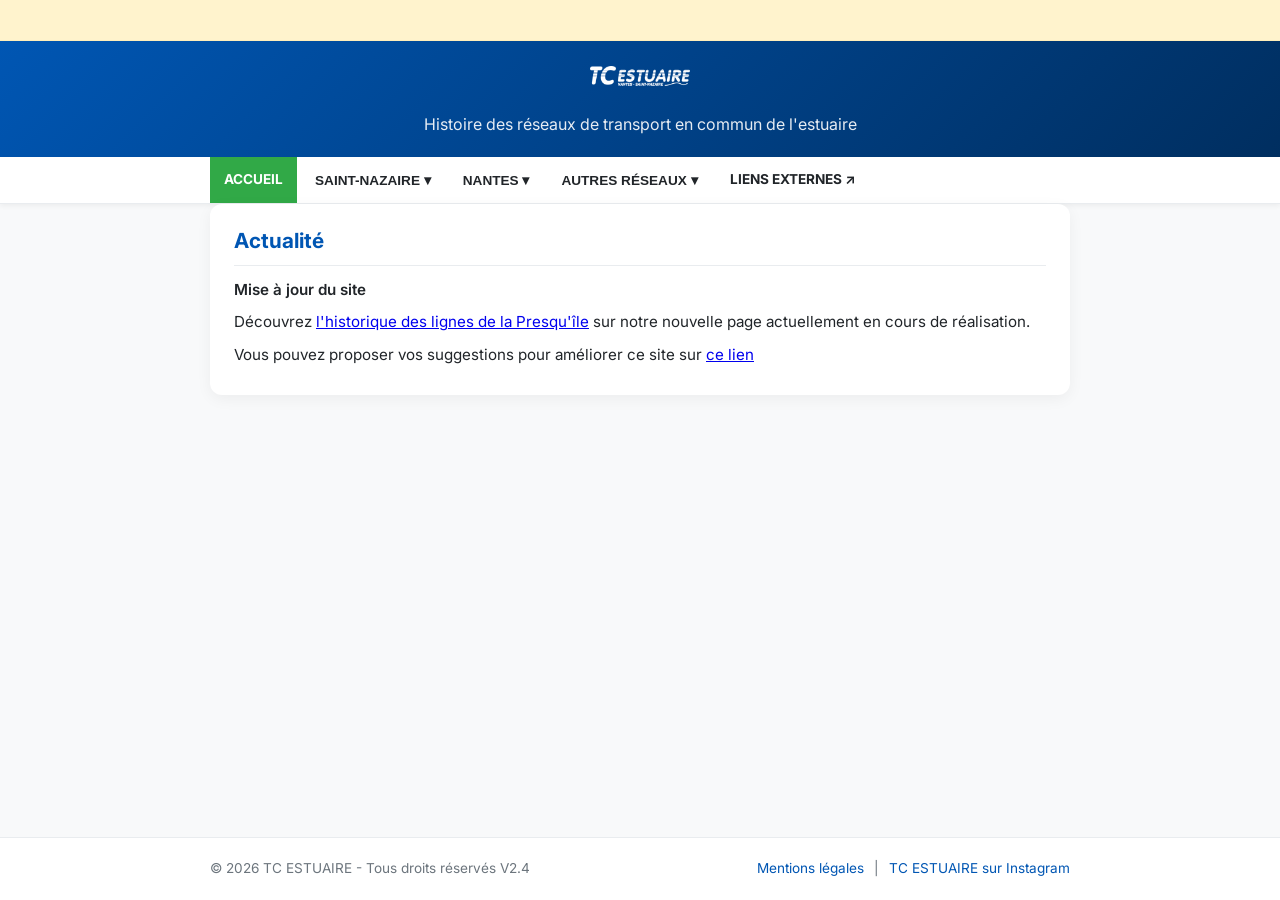
<file: index.html>
<!DOCTYPE html>
<html lang="fr">
<head>
    <meta charset="UTF-8">
    <meta name="viewport" content="width=device-width, initial-scale=1.0">
    <title>Accueil | TC ESTUAIRE</title>
    <!-- Lien vers CSS -->
    <link rel="stylesheet" href="style.css">
    <!-- Police Google -->
    <link rel="preconnect" href="https://fonts.googleapis.com">
    <link rel="preconnect" href="https://fonts.gstatic.com" crossorigin>
    <link href="https://fonts.googleapis.com/css2?family=Inter:wght@400;600;700&display=swap" rel="stylesheet">
</head>
<body>
    <!-- Bandeau d'information défilant -->
    <div class="banner-info">
        <div class="marquee-content">
            <span class="badge">INFO</span>
            <p>Des mises à jour régulières sont actuellement effectuées sur le site ; certaines pages peuvent être temporairement indisponibles.</p>
        </div>
    </div>
    
    <!-- En-tête / Header -->
    <header class="hero">
        <div class="container">
            <div class="card-logo-container">
                <img src="logo-tc-estuaire.png" alt="Logo TC ESTUAIRE" class="intro-logo">
            </div>
            <p class="subtitle">Histoire des réseaux de transport en commun de l'estuaire</p>
        </div>

        <!-- Barre de navigation -->
        <nav class="main-nav">
            <div class="container nav-container">
                <a href="index.html" class="nav-link active">ACCUEIL</a>
                
                <!-- Menu déroulant STRAN -->
                <div class="nav-dropdown">
                    <button class="nav-dropbtn">SAINT-NAZAIRE &#9662;</button>
                    <div class="nav-dropdown-content">
                        <a href="lignes-saint-nazaire.html">Chronologie des lignes nazairiennes</a>
                    </div>
                </div>
                
                <!-- Menu déroulant TAN -->
                <div class="nav-dropdown">
                    <button class="nav-dropbtn">NANTES &#9662;</button>
                    <div class="nav-dropdown-content">
                        <a href="https://onedrive.live.com/edit?cid=3cd1e6f98b3d7b97&id=3CD1E6F98B3D7B97!s9024bcd2be8f4faa89a424e394fdf090&resid=3CD1E6F98B3D7B97!s9024bcd2be8f4faa89a424e394fdf090&ithint=file%2Cxlsx&embed=1&em=2&wdHideGridlines=True&wdInConfigurator=True%2CTrue&migratedtospo=true&redeem=[base64]&wdo=2" target="_blank" rel="noopener">Tableau état parc tramway SEMITAN</a>
                    </div>
                </div>
                
                <!-- Menu déroulant -->
                <div class="nav-dropdown">
                    <button class="nav-dropbtn">Autres réseaux &#9662;</button>
                    <div class="nav-dropdown-content">
                        <a href="lignes-presquile.html">Chronologie des lignes de la Presqu'île</a>
                    </div>
                </div>
                
                <a href="liens-externes.html" class="nav-link">LIENS EXTERNES &#x2197;</a>
            </div>
        </nav>
    </header>

    <!-- Conteneur Principal -->
    <main class="container">
        <section class="intro-card">
            <h2>Actualité</h2>
            <p class="instruction">Mise à jour du site</p>
            <p>Découvrez <a href="https://tc-estuaire.github.io/lignes-presquile.html">l'historique des lignes de la Presqu'île</a> sur notre nouvelle page actuellement en cours de réalisation.</p>
            <p>Vous pouvez proposer vos suggestions pour améliorer ce site sur <a href="https://framaforms.org/formulaire-de-contact-1777542253" target="_blank" rel="noopener">ce lien</a></p>
        </section>
    </main>

    <!-- Pied de page Footer -->
    <footer>
        <div class="container footer-content">
            <p>&copy; 2026 TC ESTUAIRE - Tous droits réservés V2.4</p>
            <div class="footer-links">
                <a href="mentions-legales.html">Mentions légales</a> |
                <a href="https://www.instagram.com/tc.estuaire/" target="_blank" rel="noopener">TC ESTUAIRE sur Instagram</a>
            </div>
        </div>
    </footer>

</body>
</html>
</file>
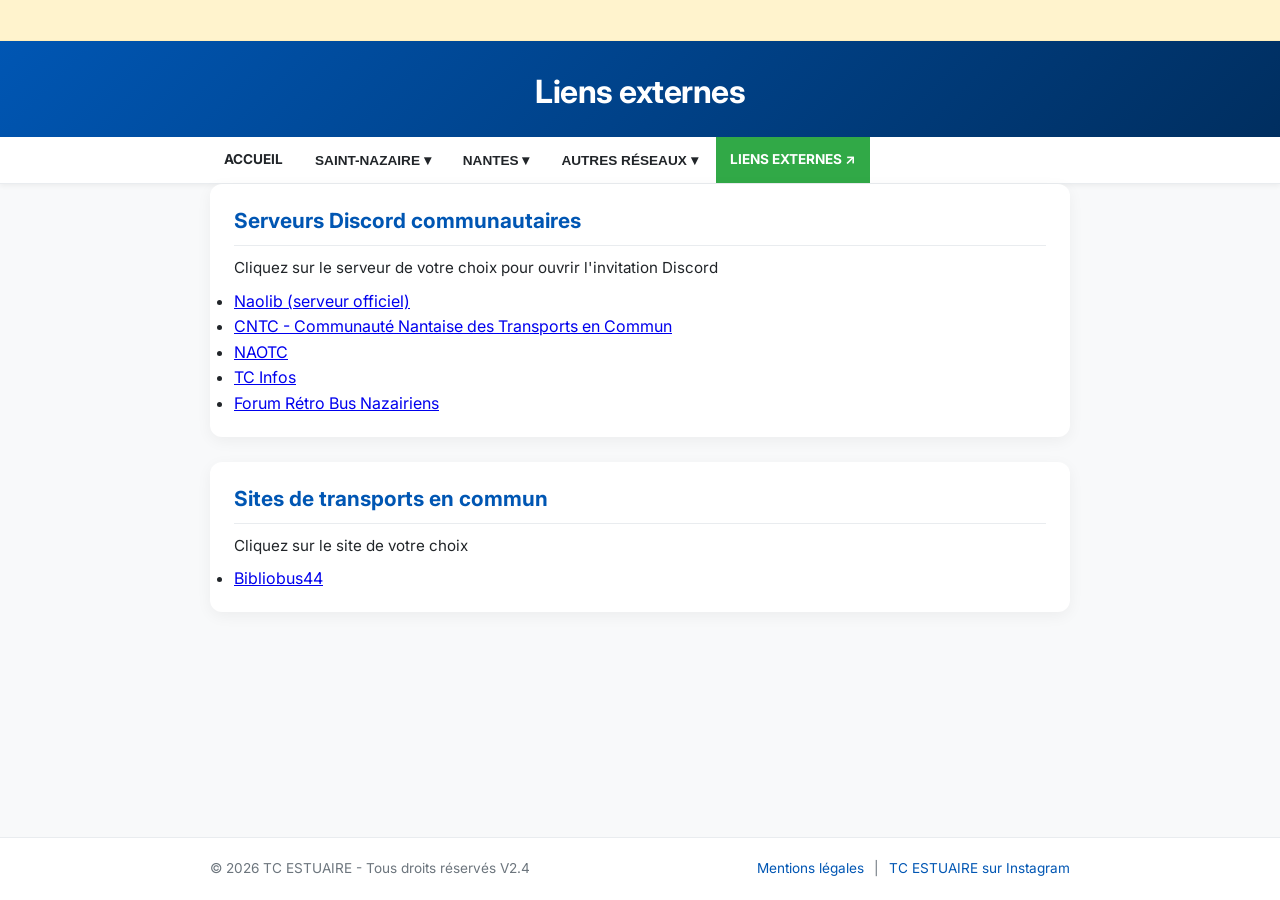
<file: liens-externes.html>
<!DOCTYPE html>
<html lang="fr">
<head>
    <meta charset="UTF-8">
    <meta name="viewport" content="width=device-width, initial-scale=1.0">
    <title>Liens externes | TC ESTUAIRE</title>
    <!-- Lien vers fichier CSS -->
    <link rel="stylesheet" href="style.css">
    <!-- Police Google Fonts -->
    <link rel="preconnect" href="https://fonts.googleapis.com">
    <link rel="preconnect" href="https://fonts.gstatic.com" crossorigin>
    <link href="https://fonts.googleapis.com/css2?family=Inter:wght@400;600;700;800&display=swap" rel="stylesheet">
</head>
<body>

    <!-- Bandeau d'information défilant -->
    <div class="banner-info">
        <div class="marquee-content">
            <span class="badge">INFO</span>
            <p>Des mises à jour régulières sont actuellement effectuées sur le site ; certaines pages peuvent être temporairement indisponibles. Merci de votre compréhension.</p>
        </div>
    </div>
    
    <!-- En-tête / Header -->
    <header class="hero hero-sn">
        <div class="container">
            <h1>Liens externes</h1>
        </div>

        <!-- Barre de navigation -->
        <nav class="main-nav">
            <div class="container nav-container">
                <a href="index.html" class="nav-link">ACCUEIL</a>
                
                <!-- Menu Déroulant STRAN -->
                <div class="nav-dropdown">
                    <button class="nav-dropbtn">SAINT-NAZAIRE &#9662;</button>
                    <div class="nav-dropdown-content">
                        <a href="lignes-saint-nazaire.html">Chronologie des lignes nazairiennes</a>
                    </div>
                </div>
                
                <!-- Menu déroulant TAN -->
                <div class="nav-dropdown">
                    <button class="nav-dropbtn">NANTES &#9662;</button>
                    <div class="nav-dropdown-content">
                     <a href="https://onedrive.live.com/edit?cid=3cd1e6f98b3d7b97&id=3CD1E6F98B3D7B97!s9024bcd2be8f4faa89a424e394fdf090&resi
						d=3CD1E6F98B3D7B97!s9024bcd2be8f4faa89a424e394fdf090&ithint=file%2Cxlsx&embed=1&em=2&wdHideGridlines=True&wdInConfigura
						tor=True%2CTrue&migratedtospo=true&redeem=aHR0cHM6Ly8xZHJ2Lm1zL3gvYy8zY2QxZTZmOThiM2Q3Yjk3L0lRVFN2Q1NRajc2cVQ0bWtKT09VX
						2ZDUUFXMGx2bVJYR2I4T1VXVU9BM0Y4alVrP2VtPTImd2RIaWRlR3JpZGxpbmVzPVRydWUmd2RJbkNvbmZpZ3VyYXRvcj1UcnVlJndkSW5Db25maWd1cmF0b3I9VHJ1ZQ&wdo=2" target="_blank" rel="noopener">Tableau état parc tramway SEMITAN</a>
                    </div>
                </div>

                <!-- Menu déroulant -->
                <div class="nav-dropdown">
                    <button class="nav-dropbtn">Autres réseaux &#9662;</button>
                    <div class="nav-dropdown-content">
                        <a href="lignes-presquile.html">Chronologie des lignes de la Presqu'île</a>
                    </div>
                </div>

                <a href="liens-externes.html" class="nav-link active">LIENS EXTERNES &#x2197</a>
				
            </div>
        </nav>
    </header>

    <!-- Contenu Principal -->
    <main class="container">
		<section class="intro-card">
            <h2>Serveurs Discord communautaires</h2>
			<p>Cliquez sur le serveur de votre choix pour ouvrir l'invitation Discord</p>
            <ul>
                <li> <a href="https://naolib.fr/fr/discord" target="_blank" rel="noopener">Naolib (serveur officiel)</a></li>
				<li> <a href="https://discord.gg/dzTzSAHAfq" target="_blank" rel="noopener">CNTC - Communauté Nantaise des Transports en Commun</a></li>
				<li> <a href="https://discord.gg/h5DZxgSdQe" target="_blank" rel="noopener">NAOTC</a></li>
				<li> <a href="https://discord.gg/A4cK9grQPn" target="_blank" rel="noopener">TC Infos</a></li>
				<li> <a href="https://discord.gg/kyPwVT6HGW" target="_blank" rel="noopener">Forum Rétro Bus Nazairiens</a></li>
        </section>

		<section class="intro-card">
            <h2>Sites de transports en commun</h2>
			<p>Cliquez sur le site de votre choix</p>
            <ul>
                <li> <a href="https://bibliobus44.fr/" target="_blank" rel="noopener">Bibliobus44</a></li>
        </section>
    </main>
    
    <!-- Pied de page Footer -->
    <footer>
        <div class="container footer-content">
            <p>&copy; 2026 TC ESTUAIRE - Tous droits réservés V2.4</p>
            <div class="footer-links">
                <a href="mentions-legales.html">Mentions légales</a> |
                <a href="https://www.instagram.com/tc.estuaire/" target="_blank" rel="noopener">TC ESTUAIRE sur Instagram</a>
            </div>
        </div>
    </footer>

    <!-- Script de gestion des menus déroulants de lignes -->
    <script>
        function toggleDropdown(id) {
            var content = document.getElementById(id);
            if (content) {
                content.classList.toggle("show");
            }
        }
    </script>
</body>
</html>
</file>
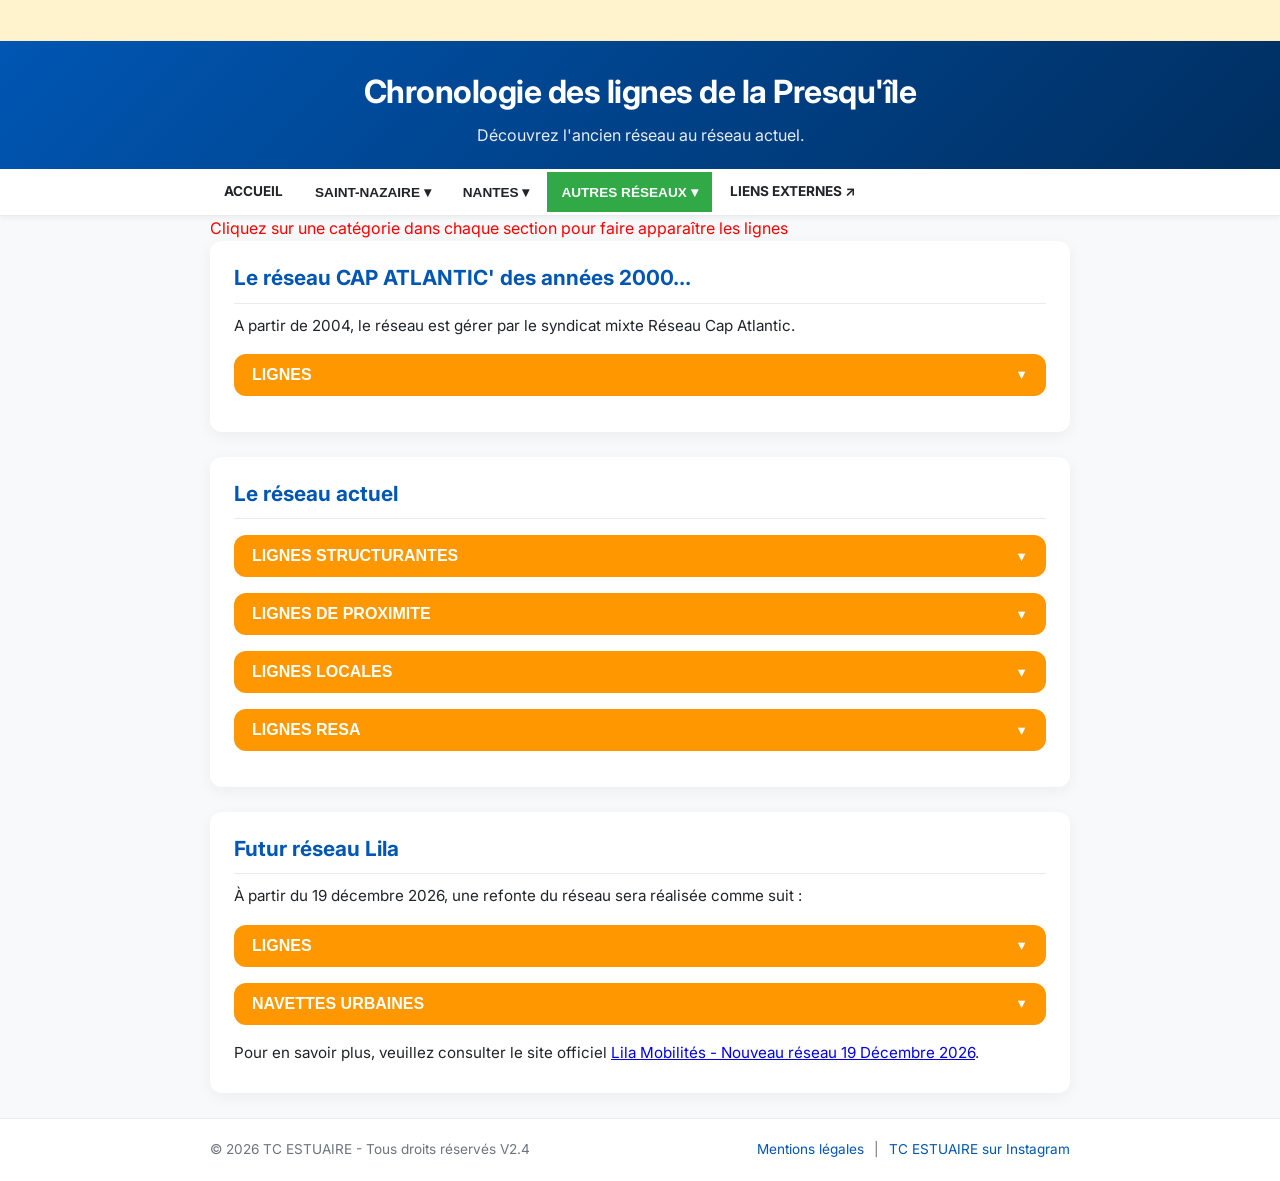
<file: lignes-presquile.html>
<!DOCTYPE html>
<html lang="fr">
<head>
    <meta charset="UTF-8">
    <meta name="viewport" content="width=device-width, initial-scale=1.0">
    <title>Chronologie des lignes de la Presqu'île | TC ESTUAIRE</title>
    <!-- Lien vers fichier CSS -->
    <link rel="stylesheet" href="style.css">
    <!-- Police Google Fonts -->
    <link rel="preconnect" href="https://fonts.googleapis.com">
    <link rel="preconnect" href="https://fonts.gstatic.com" crossorigin>
    <link href="https://fonts.googleapis.com/css2?family=Inter:wght@400;600;700;800&display=swap" rel="stylesheet">
</head>
<body>

    <!-- Bandeau d'information défilant -->
    <div class="banner-info">
        <div class="marquee-content">
            <span class="badge">INFO</span>
            <p>Des mises à jour régulières sont actuellement effectuées sur le site ; certaines pages peuvent être temporairement indisponibles.</p>
        </div>
    </div>
    
    <!-- En-tête / Header -->
    <header class="hero hero-sn">
        <div class="container">
            <h1>Chronologie des lignes de la Presqu'île</h1>
			<p class="subtitle">Découvrez l'ancien réseau au réseau actuel.</p>
        </div>

        <!-- Barre de navigation -->
        <nav class="main-nav">
            <div class="container nav-container">
                <a href="index.html" class="nav-link">ACCUEIL</a>
                
                <!-- Menu Déroulant STRAN -->
                <div class="nav-dropdown">
                    <button class="nav-dropbtn">SAINT-NAZAIRE &#9662;</button>
                    <div class="nav-dropdown-content">
                        <a href="lignes-saint-nazaire.html">Chronologie des lignes nazairiennes</a>
                    </div>
                </div>
                
                <!-- Menu déroulant TAN -->
                <div class="nav-dropdown">
                    <button class="nav-dropbtn">NANTES &#9662;</button>
                    <div class="nav-dropdown-content">
                     <a href="https://onedrive.live.com/edit?cid=3cd1e6f98b3d7b97&id=3CD1E6F98B3D7B97!s9024bcd2be8f4faa89a424e394fdf090&resi
						d=3CD1E6F98B3D7B97!s9024bcd2be8f4faa89a424e394fdf090&ithint=file%2Cxlsx&embed=1&em=2&wdHideGridlines=True&wdInConfigura
						tor=True%2CTrue&migratedtospo=true&redeem=aHR0cHM6Ly8xZHJ2Lm1zL3gvYy8zY2QxZTZmOThiM2Q3Yjk3L0lRVFN2Q1NRajc2cVQ0bWtKT09VX
						2ZDUUFXMGx2bVJYR2I4T1VXVU9BM0Y4alVrP2VtPTImd2RIaWRlR3JpZGxpbmVzPVRydWUmd2RJbkNvbmZpZ3VyYXRvcj1UcnVlJndkSW5Db25maWd1cmF0b3I9VHJ1ZQ&wdo=2" target="_blank" rel="noopener">Tableau état parc tramway SEMITAN</a>
                    </div>
                </div>

                <!-- Menu déroulant -->
                <div class="nav-dropdown">
                    <button class="nav-dropbtn active">Autres réseaux &#9662;</button>
                    <div class="nav-dropdown-content">
                        <a href="lignes-presquile.html">Chronologie des lignes de la Presqu'île</a>
                    </div>
                </div>

                <a href="liens-externes.html" class="nav-link">LIENS EXTERNES &#x2197</a>
            </div>
        </nav>
    </header>

    <!-- Contenu Principal -->
    <main class="container">
		<span style="color: red;">Cliquez sur une catégorie dans chaque section pour faire apparaître les lignes</span>
        <section class="intro-card">
            <h2>Le réseau CAP ATLANTIC' des années 2000...</h2>
            <p>A partir de 2004, le réseau est gérer par le syndicat mixte Réseau Cap Atlantic.</p>
            <div class="dropdown">
                <button type="button" onclick="toggleDropdown('capatlantic2000')">LIGNES</button>
                <div id="capatlantic2000" class="dropdown-content">
                    <ul>
                        <li class="ligne-a-capatlantic">Ligne A - GUERANDE &lt;&gt; LA BAULE &lt;&gt; ST-NAZAIRE</li>
                        <li class="ligne-b-capatlantic">Ligne B - GUERANDE &lt;&gt; ST-NAZAIRE</li>
                        <li class="ligne-c-capatlantic">Ligne C - HERBIGNAC &lt;&gt; LA BAULE &lt;&gt; ST-NAZAIRE</li>
                        <li class="ligne-d-capatlantic">Ligne D - PENESTIN &lt;&gt; HERBIGNAC &lt;&gt; ASSERAC &lt;&gt; GUERANDE &lt;&gt; LA BAULE</li>
                        <li class="ligne-e-capatlantic">Ligne E - LE CROISIC &lt;&gt; LA POULIGUEN &lt;&gt; LA BAULE</li>
                        <li class="ligne-g-capatlantic">Ligne G - LE CROISIC &lt;&gt; LA POULIGUEN &lt;&gt; LA BAULE</li>
                        <li class="ligne-h-capatlantic">Ligne H - MESQUER &lt;&gt; QUIMIAC &lt;&gt; GUERANDE &lt;&gt; LA BAULE</li>
                        <li class="ligne-j-capatlantic">Ligne J - PIRIAC &lt;&gt; LA TURBALLE &lt;&gt; GUERANDE &lt;&gt; ST-NAZAIRE</li>
                        <li class="ligne-k-capatlantic">Ligne K - LE CROISI’ Bus</li>
                        <li class="ligne-l-capatlantic">Ligne L - BATZ’ en Bus (BATZ SUR MER &lt;&gt; LE POULIGUEN)</li>
                        <li class="ligne-m-capatlantic">Ligne M - POULIGU’ en Bus [boucle]</li>
                        <li class="ligne-n-capatlantic">Ligne N - LA BAULE en Bus</li>
                    </ul>
                </div>
            </div>
        </section>

        <section class="intro-card">
            <h2>Le réseau actuel</h2>
            <div class="dropdown">
                <button type="button" onclick="toggleDropdown('lila-presquile-structurantes')">LIGNES STRUCTURANTES</button>
                <div id="lila-presquile-structurantes" class="dropdown-content">
                    <ul>
                        <li class="ligne-1-lilapresquile">Ligne 1 - GUERANDE Athanor <> LA BAULE-ESCOUBLAC Place des Palmiers </li>
                        <li class="ligne-2-lilapresquile">Ligne 2 - HERBIGNAC Ranrouet <> ST-NAZAIRE Gare SNCF</li>
                        <li class="ligne-l13-lilapresquile">Ligne L13 - LA BAULE-ESCOUBLAC <> ST-NAZAIRE Cité Sanitaire</li>
                    </ul>
                </div>
            </div>
            
            <div class="dropdown">
                <button type="button" onclick="toggleDropdown('lila-presquile-proximite')">LIGNES DE PROXIMITE</button>
                <div id="lila-presquile-proximite" class="dropdown-content">
                    <ul>
                        <li class="ligne-4-lilapresquile">Ligne 4 - PIRIAC-SUR-MER <> LA BAULE-ESCOUBLAC</li>
                        <li class="ligne-5-lilapresquile">Ligne 5 - LE CROISIC <> GUERANDE</li>
                        <li class="ligne-6-lilapresquile">Ligne 6 - LE CROISIC <> LA BAULE-ESCOUBLAC</li>
                        <li class="ligne-7-lilapresquile">Ligne 7 - PENESTIN <> GUERANDE</li>
                        <li class="ligne-8-lilapresquile">Ligne 8 - CAMOEL <> HERBIGNAC</li>
                        <li class="ligne-9-lilapresquile">Ligne 9 - MESQUER <> GUERANDE</li>
                    </ul>
                </div>
            </div>

            <div class="dropdown">
                <button type="button" onclick="toggleDropdown('lila-presquile-locale')">LIGNES LOCALES</button>
                <div id="lila-presquile-locale" class="dropdown-content">
                    <ul>
                        <li class="ligne-10-lilapresquile">Ligne 10 - GUERANDE <> GUERANDE</li>
                        <li class="ligne-20.est-lilapresquile">Ligne 20.EST - LA BAULE <> LA BAULE</li>
                        <li class="ligne-20.ouest-lilapresquile">Ligne 20.OUEST - LA BAULE <> LA BAULE</li>
                        <li class="ligne-30-lilapresquile">Ligne 30 - LE CROISIC <> LE CROISIC</li>
                    </ul>
                </div>
            </div>

                <div class="dropdown">
                <button type="button" onclick="toggleDropdown('lila-presquile-resa')">LIGNES RESA</button>
                <div id="lila-presquile-resa" class="dropdown-content">
                    <ul>
                        <li class="ligne-A1-lilapresquile">Ligne A1 - HERBIGNAC <> LA-CHAPELLE-DES-MARAIS</li>
                        <li class="ligne-A2-lilapresquile">Ligne A2 - HERBIGNAC <> FEREL <> LA ROCHE BERNARD</li>
                    </ul>
                </div>
            </div>
        </section>

<section class="intro-card">
            <h2>Futur réseau Lila</h2>
            <p>À partir du 19 décembre 2026, une refonte du réseau sera réalisée comme suit :</p>

            <div class="dropdown">
                <button type="button" onclick="toggleDropdown('lila-2026')">LIGNES</button>
                <div id="lila-2026" class="dropdown-content">
                    <ul>
                        <li class="ligne-l2-lila">Ligne L2 - LE POULIGUEN &lt;&gt; LA BAULE &lt;&gt; ST-NAZAIRE</li>
                        <li class="ligne-l3-lila">Ligne L3 - LA-CHAPELLE-DES-MARAIS &lt;&gt; HERBIGNAC &lt;&gt; LA BAULE-ESCOUBLAC</li>
                        <li class="ligne-l4-lila">Ligne L4 - PIRIAC-SUR-MER &lt;&gt; LA TURBALE &lt;&gt; GUERANDE &lt;&gt; ST-NAZAIRE</li>
                        <li class="ligne-l5-lila">Ligne L5 - HERBIGNAC &lt;&gt; SAINT-LYPHARD &lt;&gt; ST-ANDRE-DES-EAUX &lt;&gt; ST-NAZAIRE</li>
                    </ul>
                </div>
            </div>

            <div class="dropdown">
                <button type="button" onclick="toggleDropdown('lila-2026-navette')">NAVETTES URBAINES</button>
                <div id="lila-2026-navette" class="dropdown-content">
                    <ul>
                        <li class="ligne-n1-lila">Ligne N1 - Ty’Gwen – Boucle de Guérande</li>
                        <li class="ligne-n2-lila">Ligne N2 - La Baule-Escoublac Ouest</li>
                        <li class="ligne-n3-lila">Ligne N3 - La Baule-Escoublac Est</li>
                    </ul>
                </div>
            </div>
			<p style="margin-top: 15px;">Pour en savoir plus, veuillez consulter le site officiel <a href="https://www.lila-mobilites.fr/fr/page-3" target="_blank" rel="noopener">Lila Mobilités - Nouveau réseau 19 Décembre 2026</a>.</p>
        </section>
    </main>
    
    <!-- Pied de page Footer -->
    <footer>
        <div class="container footer-content">
            <p>&copy; 2026 TC ESTUAIRE - Tous droits réservés V2.4</p>
            <div class="footer-links">
                <a href="mentions-legales.html">Mentions légales</a> |
                <a href="https://www.instagram.com/tc.estuaire/" target="_blank" rel="noopener">TC ESTUAIRE sur Instagram</a>
            </div>
        </div>
    </footer>

    <!-- Script de gestion des menus déroulants de lignes -->
    <script>
        function toggleDropdown(id) {
            var content = document.getElementById(id);
            if (content) {
                content.classList.toggle("show");
            }
        }
    </script>
</body>
</html>
</file>
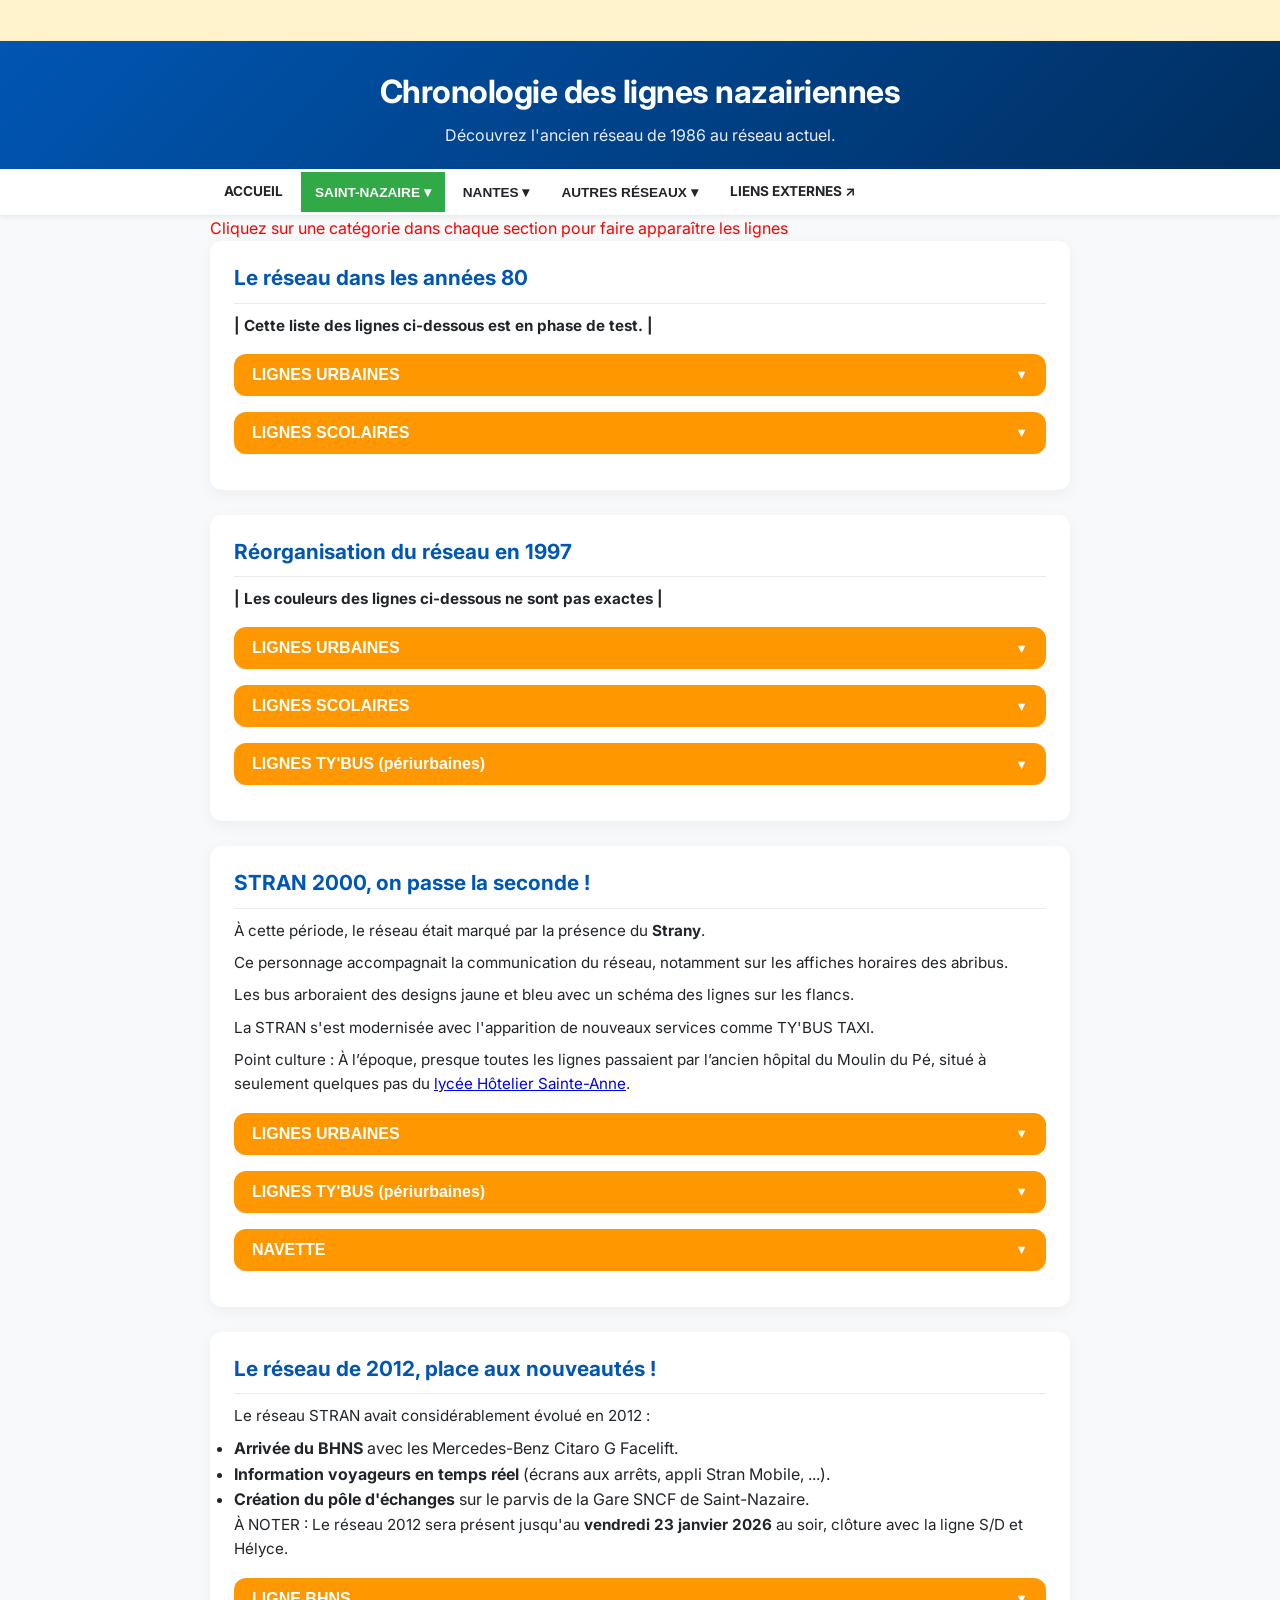
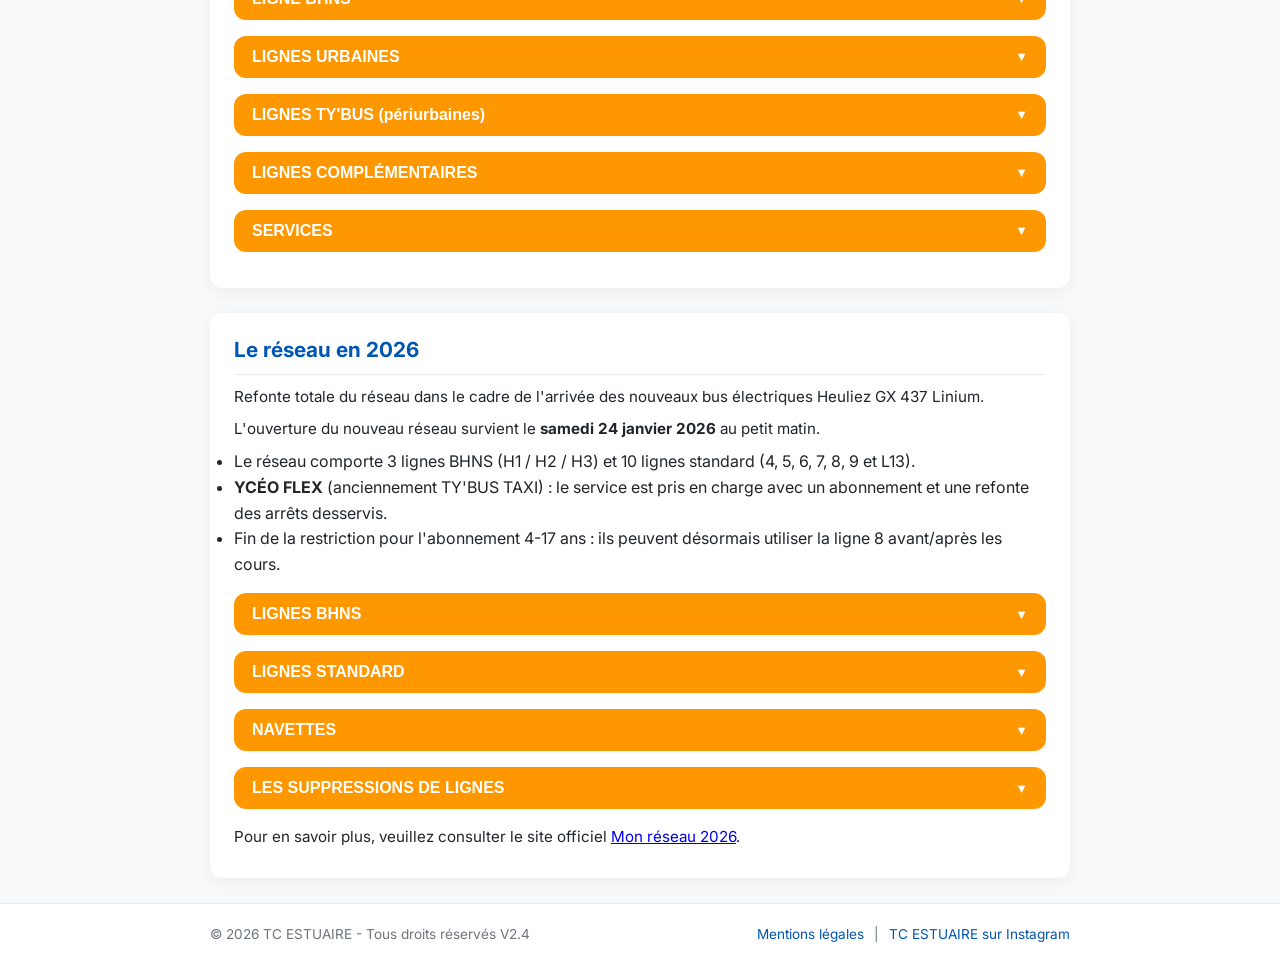
<file: lignes-saint-nazaire.html>
<!DOCTYPE html>
<html lang="fr">
<head>
    <meta charset="UTF-8">
    <meta name="viewport" content="width=device-width, initial-scale=1.0">
    <title>Chronologie des lignes nazairiennes | TC ESTUAIRE</title>
    <!-- Lien vers fichier CSS -->
    <link rel="stylesheet" href="style.css">
    <!-- Police Google Fonts -->
    <link rel="preconnect" href="https://fonts.googleapis.com">
    <link rel="preconnect" href="https://fonts.gstatic.com" crossorigin>
    <link href="https://fonts.googleapis.com/css2?family=Inter:wght@400;600;700;800&display=swap" rel="stylesheet">
</head>
<body>

    <!-- Bandeau d'information défilant -->
    <div class="banner-info">
        <div class="marquee-content">
            <span class="badge">INFO</span>
            <p>Des mises à jour régulières sont actuellement effectuées sur le site ; certaines pages peuvent être temporairement indisponibles.</p>
        </div>
    </div>
    
    <!-- En-tête / Header -->
    <header class="hero hero-sn">
        <div class="container">
            <h1>Chronologie des lignes nazairiennes</h1>
            <p class="subtitle">Découvrez l'ancien réseau de 1986 au réseau actuel.</p>
        </div>

        <!-- Barre de navigation -->
        <nav class="main-nav">
            <div class="container nav-container">
                <a href="index.html" class="nav-link">ACCUEIL</a>
                
                <!-- Menu Déroulant STRAN -->
                <div class="nav-dropdown">
                    <button class="nav-dropbtn active">SAINT-NAZAIRE &#9662;</button>
                    <div class="nav-dropdown-content">
                        <a href="lignes-saint-nazaire.html">Chronologie des lignes nazairiennes</a>
                    </div>
                </div>
                
                <!-- Menu déroulant TAN -->
                <div class="nav-dropdown">
                    <button class="nav-dropbtn">NANTES &#9662;</button>
                    <div class="nav-dropdown-content">
                     <a href="https://onedrive.live.com/edit?cid=3cd1e6f98b3d7b97&id=3CD1E6F98B3D7B97!s9024bcd2be8f4faa89a424e394fdf090&resi
						d=3CD1E6F98B3D7B97!s9024bcd2be8f4faa89a424e394fdf090&ithint=file%2Cxlsx&embed=1&em=2&wdHideGridlines=True&wdInConfigura
						tor=True%2CTrue&migratedtospo=true&redeem=aHR0cHM6Ly8xZHJ2Lm1zL3gvYy8zY2QxZTZmOThiM2Q3Yjk3L0lRVFN2Q1NRajc2cVQ0bWtKT09VX
						2ZDUUFXMGx2bVJYR2I4T1VXVU9BM0Y4alVrP2VtPTImd2RIaWRlR3JpZGxpbmVzPVRydWUmd2RJbkNvbmZpZ3VyYXRvcj1UcnVlJndkSW5Db25maWd1cmF0b3I9VHJ1ZQ&wdo=2" target="_blank" rel="noopener">Tableau état parc tramway SEMITAN</a>
                    </div>
                </div>

                <!-- Menu déroulant -->
                <div class="nav-dropdown">
                    <button class="nav-dropbtn">Autres réseaux &#9662;</button>
                    <div class="nav-dropdown-content">
                        <a href="lignes-presquile.html">Chronologie des lignes de la Presqu'île</a>
                    </div>
                </div>

                <a href="liens-externes.html" class="nav-link">LIENS EXTERNES &#x2197</a>
            </div>
        </nav>
    </header>

    <!-- Contenu Principal -->
    <main class="container">
		<span style="color: red;">Cliquez sur une catégorie dans chaque section pour faire apparaître les lignes</span>
        <section class="intro-card">
            <h2>Le réseau dans les années 80</h2>
            <p><strong>| Cette liste des lignes ci-dessous est en phase de test. |</strong></p>
            
            <div class="dropdown">
                <button type="button" onclick="toggleDropdown('urbaines1986')">LIGNES URBAINES</button>
                <div id="urbaines1986" class="dropdown-content">
                    <ul>
                        <li class="ligne-a">Ligne A - Méan Centre &lt;&gt; Heinlex Hôpital</li>
                        <li class="ligne-c">Ligne C - Gare SNCF &lt;&gt; Le Grand Pez</li>
                        <li class="ligne-e">Ligne E - Gare SNCF &lt;&gt; Point du jour</li>
                        <li class="ligne-f">Ligne F - Bert &lt;&gt; Kerlédé</li>
                        <li class="ligne-k">Ligne K - Gare SNCF &lt;&gt; Avocettes</li>
                        <li class="ligne-n">Ligne N (nocturne) - Gare SNCF &lt;&gt; Heinlex IUT</li>
                        <li class="ligne-p">Ligne P - Saint-Brévin-les-Pins &lt;&gt; République</li>
                        <li class="ligne-pc">Ligne PC - Gare SNCF &lt;&gt; Circulaire, Dauphiné</li>
                        <li class="ligne-tto">Ligne TTO - Le Croisic &lt;&gt; Saint-Nazaire</li>
                    </ul>
                </div>
            </div>
            
            <div class="dropdown">
                <button type="button" onclick="toggleDropdown('scolaire1986')">LIGNES SCOLAIRES</button>
                <div id="scolaire1986" class="dropdown-content">
                    <ul>
                        <li class="ligne-d">Ligne D - Gare SNCF &lt;&gt; Dissignac</li>
                        <li class="ligne-g">Ligne G - Petit Maroc &lt;&gt; Petit Caporal</li>
                        <li class="ligne-h">Ligne H - Trignac Mairie &lt;&gt; République</li>
                        <li class="ligne-l">Ligne L - Centre-ville &lt;&gt; Saint-André-des-Eaux</li>
                        <li class="ligne-m">Ligne M - Centre-ville &lt;&gt; Quatre Vents</li>
                    </ul>
                </div>
            </div>
        </section>

        <section class="intro-card">
            <h2>Réorganisation du réseau en 1997</h2>
            <p><strong>| Les couleurs des lignes ci-dessous ne sont pas exactes |</strong></p>
            
            <div class="dropdown">
                <button type="button" onclick="toggleDropdown('urbaines1997')">LIGNES URBAINES</button>
                <div id="urbaines1997" class="dropdown-content">
                    <ul>
                        <li class="ligne-a">Ligne A - Méan Centre &lt;&gt; Université</li>
                        <li class="ligne-b">Ligne B - Hôtel de ville &lt;&gt; Montoir</li>
                        <li class="ligne-c">Ligne C - Gare SNCF &lt;&gt; Le Grand Pez</li>
                        <li class="ligne-e">Ligne E - Gare SNCF &lt;&gt; Brais</li>
                        <li class="ligne-f">Ligne F - Trignac (mairie) &lt;&gt; Université</li>
                        <li class="ligne-g">Ligne G - Ecomusée &lt;&gt; Landettes</li>
                        <li class="ligne-k">Ligne K - Gare SNCF &lt;&gt; Avocettes</li>
                        <li class="ligne-n">Ligne N (nocturne) - Gare SNCF &lt;&gt; Université</li>
                        <li class="ligne-p">Ligne P - Saint-Brévin-les-Pins &lt;&gt; Sous préfecture</li>
                        <li class="ligne-pc">Ligne PC - Gare SNCF &lt;&gt; Circulaire, Bouletterie</li>
                    </ul>
                </div>
            </div>
            
            <div class="dropdown">
                <button type="button" onclick="toggleDropdown('scolaire1997')">LIGNES SCOLAIRES</button>
                <div id="scolaire1997" class="dropdown-content">
                    <ul>
                        <li class="ligne-d">Ligne D - Gare SNCF &lt;&gt; Dissignac</li>
                        <li class="ligne-l">Ligne L - Centre-ville &lt;&gt; Saint-André-des-Eaux</li>
                        <li class="ligne-m">Ligne M - Centre-ville &lt;&gt; Quatre Vents</li>
                    </ul>
                </div>
            </div>
            
            <div class="dropdown">
                <button type="button" onclick="toggleDropdown('tybus1997')">LIGNES TY'BUS (périurbaines)</button>
                <div id="tybus1997" class="dropdown-content">
                    <ul>
                        <li class="tybus1">Ligne TY'BUS 1 - Centre-ville &lt;&gt; Saint-André-des-Eaux</li>
                        <li class="tybus2">Ligne TY'BUS 2 - Centre-ville &lt;&gt; Saint-Joachim</li>
                        <li class="tybus3">Ligne TY'BUS 3 - Centre-ville &lt;&gt; Saint-Malo-de-Guersac</li>
                        <li class="tybus5">Ligne TY'BUS 5 - Centre-ville &lt;&gt; Donges</li>
                        <li class="tybus6">Ligne TY'BUS 6 - Centre-ville &lt;&gt; Paimboeuf</li>
                        <li class="tybus7">Ligne TY'BUS 7 - Saint-Brévin-les-Pins &lt;&gt; Paimboeuf</li>
                        <li class="tybus8">Ligne TY'BUS 8 - Centre-ville &lt;&gt; Saint-Brévin-l'Océan</li>
                    </ul>
                </div>
            </div>
        </section>

        <section class="intro-card">
            <h2>STRAN 2000, on passe la seconde !</h2>
            <p>À cette période, le réseau était marqué par la présence du <strong>Strany</strong>.</p>
            <p>Ce personnage accompagnait la communication du réseau, notamment sur les affiches horaires des abribus.</p>
            <p>Les bus arboraient des designs jaune et bleu avec un schéma des lignes sur les flancs.</p>
            <p>La STRAN s'est modernisée avec l'apparition de nouveaux services comme TY'BUS TAXI.</p>
            <p>Point culture : À l’époque, presque toutes les lignes passaient par l’ancien hôpital du Moulin du Pé, situé à seulement quelques pas du <a href="https://maps.app.goo.gl/v2m6kivDYn8Vp2it9" target="_blank" rel="noopener">lycée Hôtelier Sainte-Anne</a>.</p>
            
            <div class="dropdown">
                <button type="button" onclick="toggleDropdown('urbaines2000')">LIGNES URBAINES</button>
                <div id="urbaines2000" class="dropdown-content">
                    <ul>
                        <li class="ligne10">Ligne 10 - Méan Centre &lt;&gt; Bouletterie</li>
                        <li class="ligne20">Ligne 20 - Heinlex LEP &lt;&gt; Bert</li>
                        <li class="ligne30">Ligne 30 - Hôtel de Ville &lt;&gt; Université</li>
                        <li class="ligne40">Ligne 40 - Gare SNCF &lt;&gt; Chemin de la Source</li>
                        <li class="ligne45">Ligne 45 - Trignac &lt;&gt; Villès - Mollé</li>
                        <li class="ligne60">Ligne 60 - Raoul Dufy &lt;&gt; Université</li>
                        <li class="ligne70">Ligne 70 - La Belle Hautière &lt;&gt; Brais</li>
                        <li class="ligne71">Ligne 71 - Le Cormier &lt;&gt; Ecomusée</li>
                    </ul>
                </div>
            </div>
            
            <div class="dropdown">
                <button type="button" onclick="toggleDropdown('tybus2000')">LIGNES TY'BUS (périurbaines)</button>
                <div id="tybus2000" class="dropdown-content">
                    <ul>
                        <li class="tybus1">Ligne TY'BUS 1 - Centre-ville &lt;&gt; Saint-André-des-Eaux</li>
                        <li class="tybus2">Ligne TY'BUS 2 - Centre-ville &lt;&gt; Saint-Joachim</li>
                        <li class="tybus3">Ligne TY'BUS 3 - Centre-ville &lt;&gt; Saint-Malo-de-Guersac</li>
                        <li class="tybus4">Ligne TY'BUS 4 - Centre-ville &lt;&gt; Mayun</li>
                        <li class="tybus5">Ligne TY'BUS 5 - Centre-ville &lt;&gt; Donges</li>
                        <li class="tybus6">Ligne TY'BUS 6 - Centre-ville &lt;&gt; Pornichet Gare</li>
                        <li class="tybus7">Ligne TY'BUS 7 - Centre-ville &lt;&gt; Pornichet</li>
                        <li class="tybus8">Ligne TY'BUS 8 - Centre-ville &lt;&gt; Saint-Brévin-l'Océan</li>
                        <li class="tybus9">Ligne TY'BUS 9 - Centre-ville &lt;&gt; Besné</li>
                    </ul>
                </div>
            </div>
            
            <div class="dropdown">
                <button type="button" onclick="toggleDropdown('navettePort')">NAVETTE</button>
                <div id="navettePort" class="dropdown-content">
                    <ul>
                        <li style="background-color: #003366;">Navette du Port - Centre République &lt;&gt; Le Port</li>
                    </ul>
                </div>
            </div>
        </section>

        <section class="intro-card">
            <h2>Le réseau de 2012, place aux nouveautés !</h2>
            <p>Le réseau STRAN avait considérablement évolué en 2012 :</p>
            <ul>
                <li><strong>Arrivée du BHNS</strong> avec les Mercedes-Benz Citaro G Facelift.</li>
                <li><strong>Information voyageurs en temps réel</strong> (écrans aux arrêts, appli Stran Mobile, ...).</li>
                <li><strong>Création du pôle d'échanges</strong> sur le parvis de la Gare SNCF de Saint-Nazaire.</li>
            </ul>
            <p>À NOTER : Le réseau 2012 sera présent jusqu'au <strong>vendredi 23 janvier 2026</strong> au soir, clôture avec la ligne S/D et Hélyce.</p>
            
            <div class="dropdown">
                <button type="button" onclick="toggleDropdown('bhns')">LIGNE BHNS</button>
                <div id="bhns" class="dropdown-content">
                    <ul>
                        <li class="helyce">Ligne Hélyce - Montoir / Trignac &lt;&gt; Université</li>
                    </ul>
                </div>
            </div>

            <div class="dropdown">
                <button type="button" onclick="toggleDropdown('urbaines')">LIGNES URBAINES</button>
                <div id="urbaines" class="dropdown-content">
                    <ul>
                        <li class="u1">Ligne U1 - Gare SNCF &lt;&gt; Pré Hembert</li>
                        <li class="u2">Ligne U2 - Voltaire — Landettes &lt;&gt; Le Grand Pez</li>
                        <li class="u3">Ligne U3 - Halles de Penhoët &lt;&gt; Chemin de la Source</li>
                        <li class="u4">Ligne U4 - Petit Maroc &lt;&gt; Saint-André-des-Eaux</li>
                        <li class="l13">Ligne L13 - Cité Sanitaire &lt;&gt; Gare de la Baule</li>
                    </ul>
                </div>
            </div>

            <div class="dropdown">
                <button type="button" onclick="toggleDropdown('periurbaines')">LIGNES TY'BUS (périurbaines)</button>
                <div id="periurbaines" class="dropdown-content">
                    <ul>
                        <li class="t3">Ligne T3 - Gare SNCF &lt;&gt; La Chapelle-des-Marais</li>
                        <li class="t4">Ligne T4 - Gare SNCF &lt;&gt; Gare de Donges</li>
                        <li class="t5">Ligne T5 - Gare SNCF &lt;&gt; Besné — ZA Harrois [ligne mutualisée]</li>
                    </ul>
                    <p style="color:#FF0000; padding: 10px 0 5px 0;">Les lignes ci-dessous étaient présentes de 2012 à 2017 (T1) et 2018 (T2) :</p>
                    <ul>
                        <li class="t1">Ligne T1 - Cité Sanitaire &lt;&gt; Pornichet (fusion avec ligne 3 Lila Presqu'île)</li>
                        <li class="t2">Ligne T2 - Gare SNCF &lt;&gt; Saint-André-des-Eaux (fusion avec ligne U4)</li>
                    </ul>
                </div>
            </div>

            <div class="dropdown">
                <button type="button" onclick="toggleDropdown('complementaires')">LIGNES COMPLÉMENTAIRES</button>
                <div id="complementaires" class="dropdown-content">
                    <ul>
                        <li class="c1">Ligne C1 - Gare SNCF &lt;&gt; Mairie de Trignac</li>
                        <li class="c2">Ligne C2 - Gare SNCF &lt;&gt; Trévélan</li>
                    </ul>
                </div>
            </div>
            
            <div class="dropdown">
                <button type="button" onclick="toggleDropdown('servicecomplementaires')">SERVICES</button>
                <div id="servicecomplementaires" class="dropdown-content">
                    <ul>
                        <li style="background-color: #e4006a;">ZeniBus - Parking du Théâtre &lt;&gt; Hôtel de Ville</li>
                        <li class="sd">Ligne S/D (Soir/Dimanche)</li>
                        <li class="spp">Ligne SPP (Service Spécial Prézégat)</li>
                    </ul>
                </div>
            </div>
        </section>

        <section class="intro-card">
            <h2>Le réseau en 2026</h2>
            <p>Refonte totale du réseau dans le cadre de l'arrivée des nouveaux bus électriques Heuliez GX 437 Linium.</p>
            <p>L'ouverture du nouveau réseau survient le <strong>samedi 24 janvier 2026</strong> au petit matin.</p>
            <ul>
                <li>Le réseau comporte 3 lignes BHNS (H1 / H2 / H3) et 10 lignes standard (4, 5, 6, 7, 8, 9 et L13).</li>
                <li><strong>YCÉO FLEX</strong> (anciennement TY'BUS TAXI) : le service est pris en charge avec un abonnement et une refonte des arrêts desservis.</li>
                <li>Fin de la restriction pour l'abonnement 4-17 ans : ils peuvent désormais utiliser la ligne 8 avant/après les cours.</li>
            </ul>
            
            <div class="dropdown">
                <button type="button" onclick="toggleDropdown('bhns-2026')">LIGNES BHNS</button>
                <div id="bhns-2026" class="dropdown-content">
                    <ul>
                        <li class="h1">Ligne H1 - Montoir l’Ormois &lt;&gt; Gavy</li>
                        <li class="h2">Ligne H2 - Trignac Les Forges &lt;&gt; Plages des Jaunais</li>
                        <li class="h3">Ligne H3 - Petit Maroc &lt;&gt; Kerlédé</li>
                    </ul>
                </div>
            </div>

            <div class="dropdown">
                <button type="button" onclick="toggleDropdown('urbaines-2026')">LIGNES STANDARD</button>
                <div id="urbaines-2026" class="dropdown-content">
                    <ul>
                        <li class="l4">Ligne 4 - Le Plessis &lt;&gt; Chalands Fleuris</li>
                        <li class="l5">Ligne 5 - Penhoët &lt;&gt; Le Grand Pez</li>
                        <li class="l6">Ligne 6 - Voltaire-Landettes &lt;&gt; Océanis 2</li>
                        <li class="l7">Ligne 7 - Gare SNCF &lt;&gt; Océanis 1</li>
                        <li class="l8">Ligne 8 - Gare SNCF &lt;&gt; La Chapelle-des-Marais</li>
                        <li class="l9">Ligne 9 - Gare SNCF &lt;&gt; Donges Gare</li>
                        <li class="l305">Ligne 305 - Gare SNCF &lt;&gt; Besné — ZA Harrois</li>
                        <li class="l13">Ligne L13 - Cité Sanitaire &lt;&gt; Gare de la Baule</li>
                    </ul>
                </div>
            </div>
            
            <div class="dropdown">
                <button type="button" onclick="toggleDropdown('navette')">NAVETTES</button>
                <div id="navette" class="dropdown-content">
                    <ul>
                        <li class="navettecentre">CENTRE-VILLE - Parking du Théâtre &lt;&gt; Hôtel de Ville</li>
                        <li class="navettebrais">BRAIS - Gare SNCF &lt;&gt; Saint-Nazaire Brais</li>
                    </ul>
                </div>
            </div>

            <div class="dropdown">
                <button type="button" onclick="toggleDropdown('fermeture-lignes-2026')">LES SUPPRESSIONS DE LIGNES</button>
                <div id="fermeture-lignes-2026" class="dropdown-content">
                    <ul>
                        <li class="c1">Ligne C1 - Gare SNCF &lt;&gt; Mairie de Trignac</li>
                        <li class="sd">Ligne S/D (Soir/Dimanche)</li>
                        <li class="spp">Ligne SPP (Service Spécial Prézégat)</li>
                    </ul>
                </div>
            </div>
            <p style="margin-top: 15px;">Pour en savoir plus, veuillez consulter le site officiel <a href="https://www.yceo-mobilite.fr/reseau2026/" target="_blank" rel="noopener">Mon réseau 2026</a>.</p>
        </section>

    </main>
    
    <!-- Pied de page Footer -->
    <footer>
        <div class="container footer-content">
            <p>&copy; 2026 TC ESTUAIRE - Tous droits réservés V2.4</p>
            <div class="footer-links">
                <a href="mentions-legales.html">Mentions légales</a> |
                <a href="https://www.instagram.com/tc.estuaire/" target="_blank" rel="noopener">TC ESTUAIRE sur Instagram</a>
            </div>
        </div>
    </footer>

    <!-- Script de gestion des menus déroulants de lignes -->
    <script>
        function toggleDropdown(id) {
            var content = document.getElementById(id);
            if (content) {
                content.classList.toggle("show");
            }
        }
    </script>
</body>
</html>
</file>
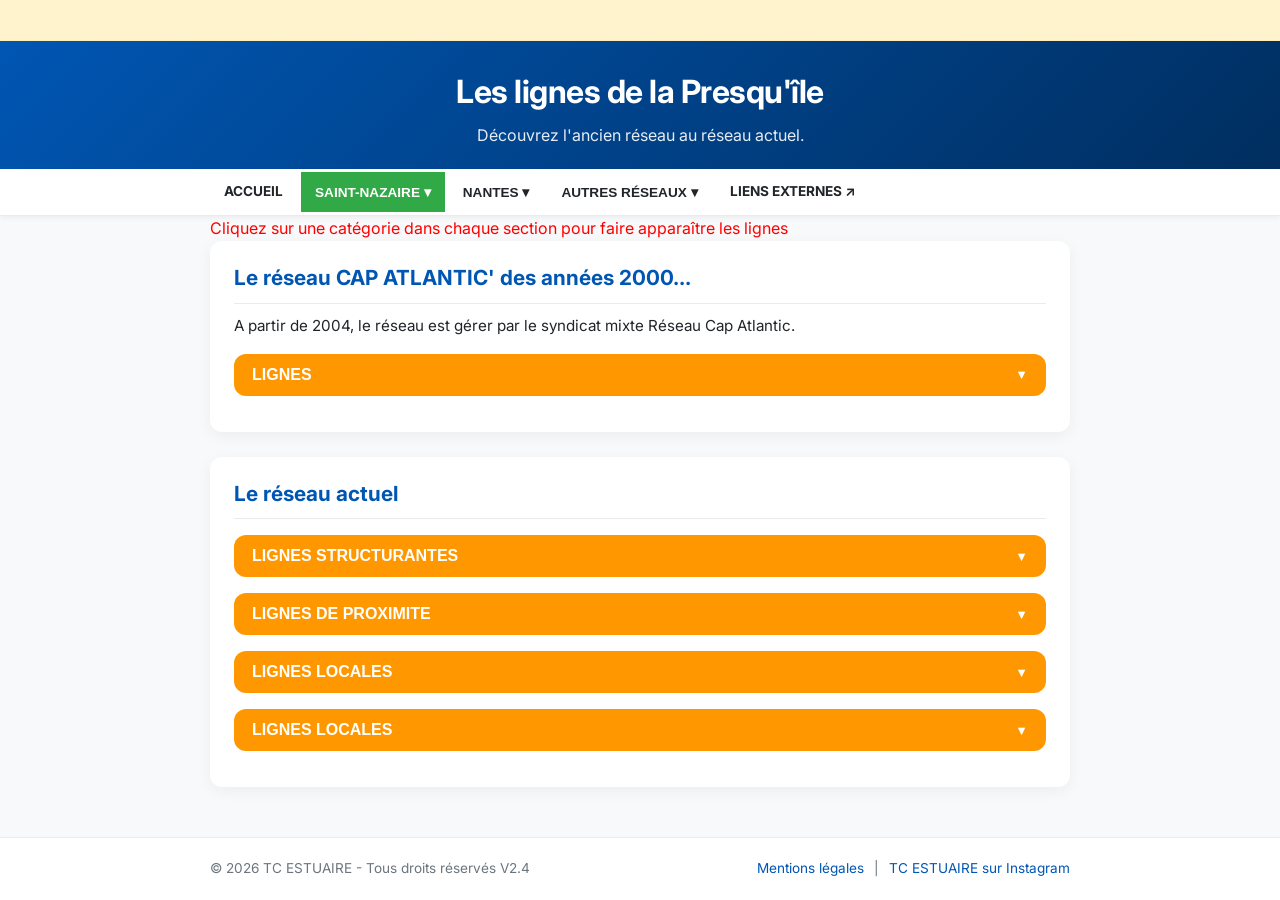
<file: lila-presquile.html>
<!DOCTYPE html>
<html lang="fr">
<head>
    <meta charset="UTF-8">
    <meta name="viewport" content="width=device-width, initial-scale=1.0">
    <title>Les lignes de la Presqu'île | TC ESTUAIRE</title>
    <!-- Lien vers fichier CSS -->
    <link rel="stylesheet" href="style.css">
    <!-- Police Google Fonts -->
    <link rel="preconnect" href="https://fonts.googleapis.com">
    <link rel="preconnect" href="https://fonts.gstatic.com" crossorigin>
    <link href="https://fonts.googleapis.com/css2?family=Inter:wght@400;600;700;800&display=swap" rel="stylesheet">
</head>
<body>

    <!-- Bandeau d'information défilant -->
    <div class="banner-info">
        <div class="marquee-content">
            <span class="badge">INFO</span>
            <p>Des mises à jour régulières sont actuellement effectuées sur le site ; certaines pages peuvent être temporairement indisponibles.</p>
        </div>
    </div>
    
    <!-- En-tête / Header -->
    <header class="hero hero-sn">
        <div class="container">
            <h1>Les lignes de la Presqu'île</h1>
			<p class="subtitle">Découvrez l'ancien réseau au réseau actuel.</p>
        </div>

        <!-- Barre de navigation -->
        <nav class="main-nav">
            <div class="container nav-container">
                <a href="index.html" class="nav-link">ACCUEIL</a>
                
                <!-- Menu Déroulant STRAN -->
                <div class="nav-dropdown">
                    <button class="nav-dropbtn active">SAINT-NAZAIRE &#9662;</button>
                    <div class="nav-dropdown-content">
                        <a href="lignes-saint-nazaire.html">Les lignes depuis 1986</a>
                    </div>
                </div>
                
                <!-- Menu déroulant TAN -->
                <div class="nav-dropdown">
                    <button class="nav-dropbtn">NANTES &#9662;</button>
                    <div class="nav-dropdown-content">
                     <a href="https://onedrive.live.com/edit?cid=3cd1e6f98b3d7b97&id=3CD1E6F98B3D7B97!s9024bcd2be8f4faa89a424e394fdf090&resi
						d=3CD1E6F98B3D7B97!s9024bcd2be8f4faa89a424e394fdf090&ithint=file%2Cxlsx&embed=1&em=2&wdHideGridlines=True&wdInConfigura
						tor=True%2CTrue&migratedtospo=true&redeem=aHR0cHM6Ly8xZHJ2Lm1zL3gvYy8zY2QxZTZmOThiM2Q3Yjk3L0lRVFN2Q1NRajc2cVQ0bWtKT09VX
						2ZDUUFXMGx2bVJYR2I4T1VXVU9BM0Y4alVrP2VtPTImd2RIaWRlR3JpZGxpbmVzPVRydWUmd2RJbkNvbmZpZ3VyYXRvcj1UcnVlJndkSW5Db25maWd1cmF0b3I9VHJ1ZQ&wdo=2" target="_blank" rel="noopener">Tableau de Suivi déploiement SAE</a>
                    </div>
                </div>

                <!-- Menu déroulant -->
                <div class="nav-dropdown">
                    <button class="nav-dropbtn">Autres réseaux &#9662;</button>
                    <div class="nav-dropdown-content">
                        <a href="lila-presquile.html">Lila Presqu'île</a>
                    </div>
                </div>

                <a href="liens-externes.html" class="nav-link">LIENS EXTERNES &#x2197</a>
            </div>
        </nav>
    </header>

    <!-- Contenu Principal -->
    <main class="container">
		<span style="color: red;">Cliquez sur une catégorie dans chaque section pour faire apparaître les lignes</span>
        <section class="intro-card">
            <h2>Le réseau CAP ATLANTIC' des années 2000...</h2>
            <p>A partir de 2004, le réseau est gérer par le syndicat mixte Réseau Cap Atlantic.</p>
            <div class="dropdown">
                <button type="button" onclick="toggleDropdown('urbaines1997')">LIGNES</button>
                <div id="urbaines" class="dropdown-content">
                    <ul>
                        <li class="ligne-a-capatlantic">Ligne A - GUERANDE &lt;&gt; LA BAULE &lt;&gt; ST-NAZAIRE</li>
                        <li class="ligne-b-capatlantic">Ligne B - GUERANDE &lt;&gt; ST-NAZAIRE</li>
                        <li class="ligne-c-capatlantic">Ligne C - HERBIGNAC &lt;&gt; LA BAULE &lt;&gt; ST-NAZAIRE</li>
                        <li class="ligne-d-capatlantic">Ligne D - PENESTIN &lt;&gt; HERBIGNAC &lt;&gt; ASSERAC &lt;&gt; GUERANDE &lt;&gt; LA BAULE</li>
                        <li class="ligne-e-capatlantic">Ligne E - LE CROISIC &lt;&gt; LA POULIGUEN &lt;&gt; LA BAULE</li>
                        <li class="ligne-g-capatlantic">Ligne G - LE CROISIC &lt;&gt; LA POULIGUEN &lt;&gt; LA BAULE</li>
                        <li class="ligne-h-capatlantic">Ligne H - MESQUER &lt;&gt; QUIMIAC &lt;&gt; GUERANDE &lt;&gt; LA BAULE</li>
                        <li class="ligne-j-capatlantic">Ligne J - PIRIAC &lt;&gt; LA TURBALLE &lt;&gt; GUERANDE &lt;&gt; ST-NAZAIRE</li>
                        <li class="ligne-k-capatlantic">Ligne K - LE CROISI’ Bus</li>
                        <li class="ligne-l-capatlantic">Ligne L - BATZ’ en Bus (BATZ SUR MER &lt;&gt; LE POULIGUEN)</li>
                        <li class="ligne-m-capatlantic">Ligne M - POULIGU’ en Bus [boucle]</li>
                        <li class="ligne-n-capatlantic">Ligne N - LA BAULE en Bus</li>
                    </ul>
                </div>
            </div>
        </section>

        <section class="intro-card">
            <h2>Le réseau actuel</h2>
            
            <div class="dropdown">
                <button type="button" onclick="toggleDropdown('structurantes')">LIGNES STRUCTURANTES</button>
                <div id="structurantes" class="dropdown-content">
                    <ul>
                        <li class="ligne-1-lilapresquile">Ligne 1 - GUERANDE Athanor <> LA BAULE-ESCOUBLAC Place des Palmiers </li>
                        <li class="ligne-2-lilapresquile">Ligne 2 - HERBIGNAC Ranrouet <> ST-NAZAIRE Gare SNCF</li>
                        <li class="ligne-l13-lilapresquile">Ligne L13 - LA BAULE-ESCOUBLAC <> ST-NAZAIRE Cité Sanitaire</li>
                    </ul>
                </div>
            </div>
            
            <div class="dropdown">
                <button type="button" onclick="toggleDropdown('proximite')">LIGNES DE PROXIMITE</button>
                <div id="proximite" class="dropdown-content">
                    <ul>
                        <li class="ligne-4-lilapresquile">Ligne 4 - PIRIAC-SUR-MER <> LA BAULE-ESCOUBLAC</li>
                        <li class="ligne-5-lilapresquile">Ligne 5 - LE CROISIC <> GUERANDE</li>
                        <li class="ligne-6-lilapresquile">Ligne 6 - LE CROISIC <> LA BAULE-ESCOUBLAC</li>
                        <li class="ligne-7-lilapresquile">Ligne 7 - PENESTIN <> GUERANDE</li>
                        <li class="ligne-8-lilapresquile">Ligne 8 - CAMOEL <> HERBIGNAC</li>
                        <li class="ligne-9-lilapresquile">Ligne 9 - MESQUER <> GUERANDE</li>
                    </ul>
                </div>
            </div>

            <div class="dropdown">
                <button type="button" onclick="toggleDropdown('proximite')">LIGNES LOCALES</button>
                <div id="proximite" class="dropdown-content">
                    <ul>
                        <li class="ligne-10-lilapresquile">Ligne 10 - GUERANDE <> GUERANDE</li>
                        <li class="ligne-20.est-lilapresquile">Ligne 20.EST - LA BAULE <> LA BAULE</li>
                        <li class="ligne-20.ouest-lilapresquile">Ligne 20.OUEST - LA BAULE <> LA BAULE</li>
                        <li class="ligne-30-lilapresquile">Ligne 30 - LE CROISIC <> LE CROISIC</li>
                    </ul>
                </div>
            </div>

                <div class="dropdown">
                <button type="button" onclick="toggleDropdown('resa-presquile')">LIGNES LOCALES</button>
                <div id="resa-presquile" class="dropdown-content">
                    <ul>
                        <li class="ligne-A1-lilapresquile">Ligne A1 - HERBIGNAC <> LA-CHAPELLE-DES-MARAIS</li>
                        <li class="ligne-A2-lilapresquile">Ligne A2 - HERBIGNAC <> FEREL <> LA ROCHE BERNARD</li>
                    </ul>
                </div>
            </div>
        </section>

    </main>
    
    <!-- Pied de page Footer -->
    <footer>
        <div class="container footer-content">
            <p>&copy; 2026 TC ESTUAIRE - Tous droits réservés V2.4</p>
            <div class="footer-links">
                <a href="mentions-legales.html">Mentions légales</a> |
                <a href="https://www.instagram.com/tc.estuaire/" target="_blank" rel="noopener">TC ESTUAIRE sur Instagram</a>
            </div>
        </div>
    </footer>

    <!-- Script de gestion des menus déroulants de lignes -->
    <script>
        function toggleDropdown(id) {
            var content = document.getElementById(id);
            if (content) {
                content.classList.toggle("show");
            }
        }
    </script>
</body>
</html>
</file>
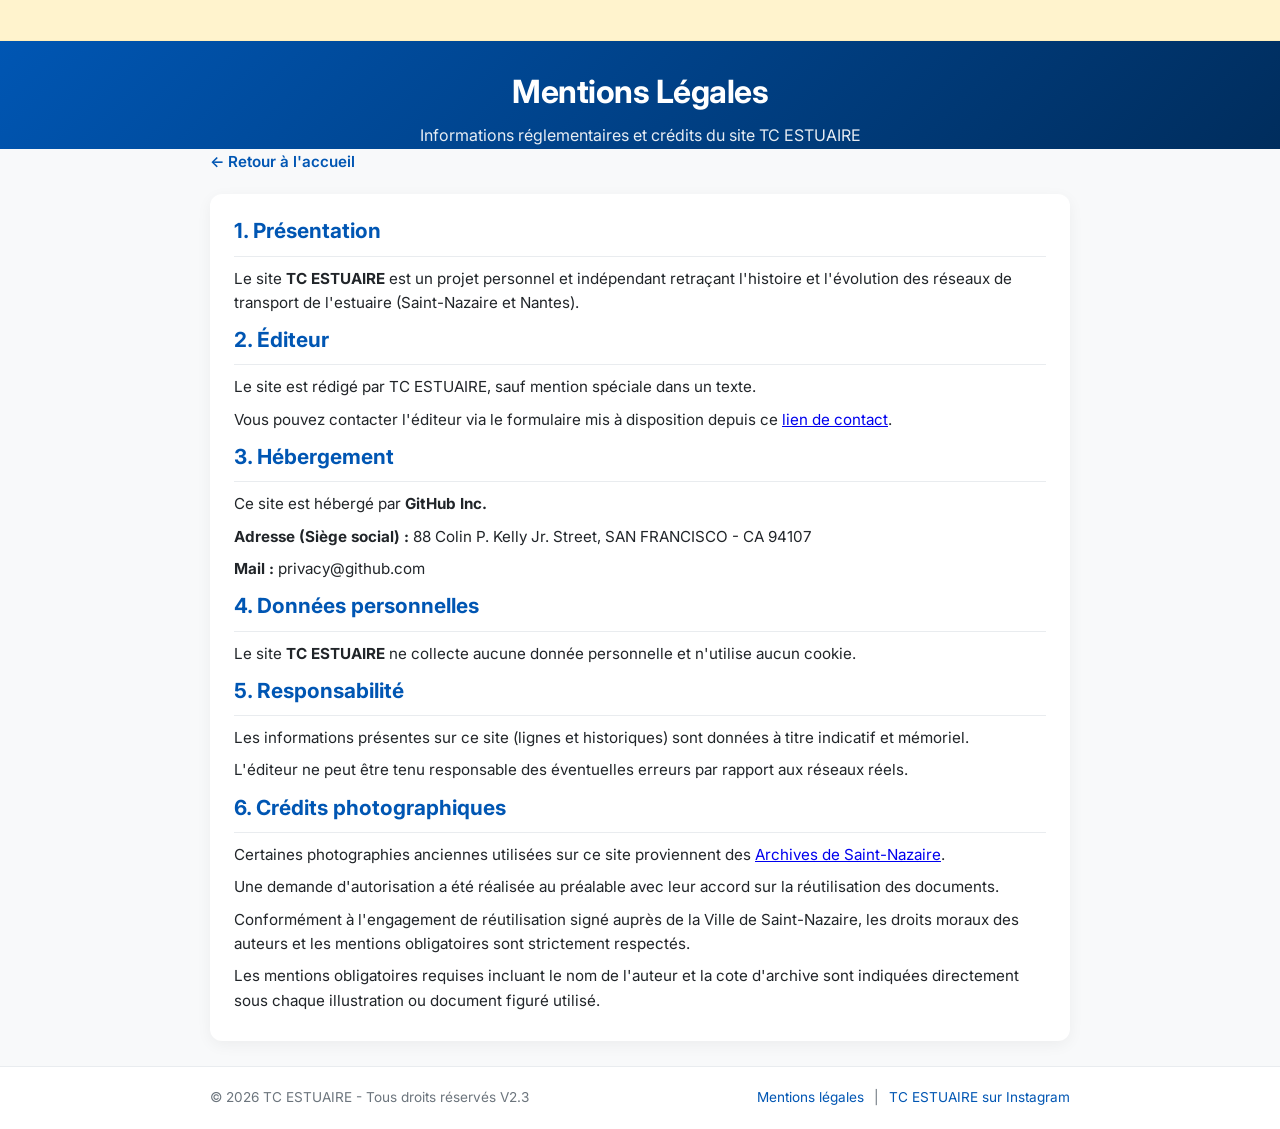
<file: mentions-legales-v2.html>
<!DOCTYPE html>
<html lang="fr">
<head>
    <meta charset="UTF-8">
    <meta name="viewport" content="width=device-width, initial-scale=1.0">
    <title>MENTIONS LÉGALES | TC ESTUAIRE</title>
    <!-- Lien vers fichier CSS -->
    <link rel="stylesheet" href="style.css">
    <!-- Police Google Fonts -->
    <link rel="preconnect" href="https://fonts.googleapis.com">
    <link rel="preconnect" href="https://fonts.gstatic.com" crossorigin>
    <link href="https://fonts.googleapis.com/css2?family=Inter:wght@400;600;700&display=swap" rel="stylesheet">
</head>
<body>
    <!-- Bandeau d'information défilant -->
    <div class="banner-info">
        <div class="marquee-content">
            <span class="badge">INFO</span>
            <p>Des mises à jour régulières sont actuellement effectuées sur le site ; certaines pages peuvent être temporairement indisponibles. Merci de votre compréhension.</p>
        </div>
    </div>

    <!-- En-tête / Header -->
    <header class="hero">
        <div class="container">
            <h1>Mentions Légales</h1>
            <p class="subtitle">Informations réglementaires et crédits du site TC ESTUAIRE</p>
        </div>
    </header>

    <!-- Contenu Principal -->
    <main class="container">
        
        <!-- Bouton Retour -->
        <a href="index.html" class="btn-back">&larr; Retour à l'accueil</a>

        <!-- Conteneur de texte structuré -->
        <article class="intro-card">
            <h2>1. Présentation</h2>
            <p>Le site <strong>TC ESTUAIRE</strong> est un projet personnel et indépendant retraçant l'histoire et l'évolution des réseaux de transport de l'estuaire (Saint-Nazaire et Nantes).</p>

            <h2>2. Éditeur</h2>
            <p>Le site est rédigé par TC ESTUAIRE, sauf mention spéciale dans un texte.</p>
            <p>Vous pouvez contacter l'éditeur via le formulaire mis à disposition depuis ce <a href="https://framaforms.org/formulaire-de-contact-1777542253" target="_blank" rel="noopener">lien de contact</a>.</p>

            <h2>3. Hébergement</h2>
            <p>Ce site est hébergé par <strong>GitHub Inc.</strong></p>
            <p><strong>Adresse (Siège social) :</strong> 88 Colin P. Kelly Jr. Street, SAN FRANCISCO - CA 94107</p>
            <p><strong>Mail :</strong> privacy@github.com</p>

            <h2>4. Données personnelles</h2>
            <p>Le site <strong>TC ESTUAIRE</strong> ne collecte aucune donnée personnelle et n'utilise aucun cookie.</p>

            <h2>5. Responsabilité</h2>
            <p>Les informations présentes sur ce site (lignes et historiques) sont données à titre indicatif et mémoriel.</p>
            <p>L'éditeur ne peut être tenu responsable des éventuelles erreurs par rapport aux réseaux réels.</p>

            <h2>6. Crédits photographiques</h2>
            <p>Certaines photographies anciennes utilisées sur ce site proviennent des <a href="https://archives.saintnazaire.fr/" target="_blank" rel="noopener">Archives de Saint-Nazaire</a>.</p>
            <p>Une demande d'autorisation a été réalisée au préalable avec leur accord sur la réutilisation des documents.</p>
            <p>Conformément à l'engagement de réutilisation signé auprès de la Ville de Saint-Nazaire, les droits moraux des auteurs et les mentions obligatoires sont strictement respectés.</p>
            <p>Les mentions obligatoires requises incluant le nom de l'auteur et la cote d'archive sont indiquées directement sous chaque illustration ou document figuré utilisé.</p>
        </article>
    </main>

    <!-- Pied de page / Footer -->
    <footer>
        <div class="container footer-content">
            <p>&copy; 2026 TC ESTUAIRE - Tous droits réservés V2.3</p>
            <div class="footer-links">
                <a href="mentions-legales.html">Mentions légales</a> |
                <a href="https://www.instagram.com/tc.estuaire/" target="_blank" rel="noopener">TC ESTUAIRE sur Instagram</a>
            </div>
        </div>
    </footer>

</body>
</html>
</file>
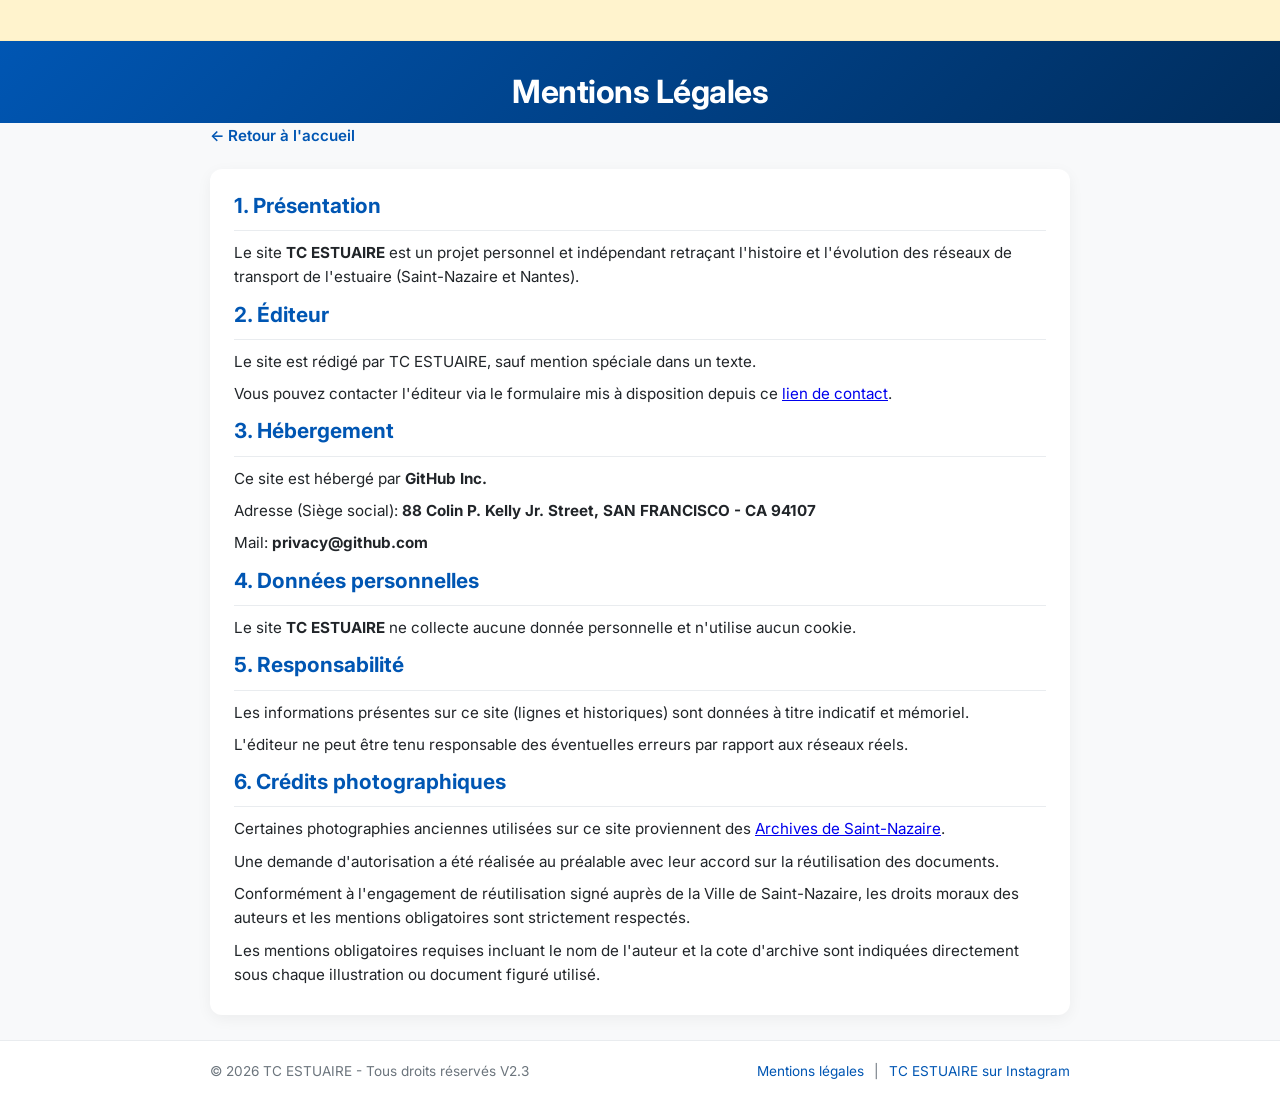
<file: mentions-legales.html>
<!DOCTYPE html>
<html lang="fr">
<head>
    <meta charset="UTF-8">
    <meta name="viewport" content="width=device-width, initial-scale=1.0">
    <title>Mentions légales | TC ESTUAIRE</title>
    <!-- Lien vers fichier CSS -->
    <link rel="stylesheet" href="style.css">
    <!-- Police Google Fonts -->
    <link rel="preconnect" href="https://fonts.googleapis.com">
    <link rel="preconnect" href="https://fonts.gstatic.com" crossorigin>
    <link href="https://fonts.googleapis.com/css2?family=Inter:wght@400;600;700&display=swap" rel="stylesheet">
</head>
<body>
    <!-- Bandeau d'information défilant -->
    <div class="banner-info">
        <div class="marquee-content">
            <span class="badge">INFO</span>
            <p>Des mises à jour régulières sont actuellement effectuées sur le site ; certaines pages peuvent être temporairement indisponibles. Merci de votre compréhension.</p>
        </div>
    </div>

    <!-- En-tête / Header -->
    <header class="hero">
        <div class="container">
            <h1>Mentions Légales</h1>
        </div>
    </header>

    <!-- Contenu Principal -->
    <main class="container">
        
        <!-- Bouton Retour -->
        <a href="index.html" class="btn-back">&larr; Retour à l'accueil</a>

        <!-- Conteneur de texte structuré -->
        <article class="intro-card">
            <h2>1. Présentation</h2>
            <p>Le site <strong>TC ESTUAIRE</strong> est un projet personnel et indépendant retraçant l'histoire et l'évolution des réseaux de transport de l'estuaire (Saint-Nazaire et Nantes).</p>

            <h2>2. Éditeur</h2>
            <p>Le site est rédigé par TC ESTUAIRE, sauf mention spéciale dans un texte.</p>
            <p>Vous pouvez contacter l'éditeur via le formulaire mis à disposition depuis ce <a href="https://framaforms.org/formulaire-de-contact-1777542253" target="_blank" rel="noopener">lien de contact</a>.</p>

            <h2>3. Hébergement</h2>
            <p>Ce site est hébergé par <strong>GitHub Inc.</strong></p>
            <p>Adresse (Siège social): <strong>88 Colin P. Kelly Jr. Street, SAN FRANCISCO - CA 94107</strong> </p>
            <p>Mail: <strong>privacy@github.com</strong> </p>

            <h2>4. Données personnelles</h2>
            <p>Le site <strong>TC ESTUAIRE</strong> ne collecte aucune donnée personnelle et n'utilise aucun cookie.</p>

            <h2>5. Responsabilité</h2>
            <p>Les informations présentes sur ce site (lignes et historiques) sont données à titre indicatif et mémoriel.</p>
            <p>L'éditeur ne peut être tenu responsable des éventuelles erreurs par rapport aux réseaux réels.</p>

            <h2>6. Crédits photographiques</h2>
            <p>Certaines photographies anciennes utilisées sur ce site proviennent des <a href="https://archives.saintnazaire.fr/" target="_blank" rel="noopener">Archives de Saint-Nazaire</a>.</p>
            <p>Une demande d'autorisation a été réalisée au préalable avec leur accord sur la réutilisation des documents.</p>
            <p>Conformément à l'engagement de réutilisation signé auprès de la Ville de Saint-Nazaire, les droits moraux des auteurs et les mentions obligatoires sont strictement respectés.</p>
            <p>Les mentions obligatoires requises incluant le nom de l'auteur et la cote d'archive sont indiquées directement sous chaque illustration ou document figuré utilisé.</p>
        </article>
    </main>

    <!-- Pied de page / Footer -->
    <footer>
        <div class="container footer-content">
            <p>&copy; 2026 TC ESTUAIRE - Tous droits réservés V2.3</p>
            <div class="footer-links">
                <a href="mentions-legales.html">Mentions légales</a> |
                <a href="https://www.instagram.com/tc.estuaire/" target="_blank" rel="noopener">TC ESTUAIRE sur Instagram</a>
            </div>
        </div>
    </footer>

</body>
</html>
</file>
<file: style.css>
/* --- REGLES GLOBALES ET VARIABLES --- */
:root {
    --primary-color: #0056b3;
    --primary-hover: #003d80;
    --bg-color: #f8f9fa;
    --card-bg: #ffffff;
    --text-color: #212529;
    --text-muted: #6c757d;
    --border-radius: 12px;
    --shadow: 0 4px 15px rgba(0, 0, 0, 0.05);
    --shadow-hover: 0 8px 25px rgba(0, 0, 0, 0.12);
}

* {
    box-sizing: border-box;
    margin: 0;
    padding: 0;
}

body {
    font-family: 'Inter', -apple-system, BlinkMacSystemFont, "Segoe UI", Roboto, sans-serif;
    background-color: var(--bg-color);
    color: var(--text-color);
    line-height: 1.6;
    display: flex;
    flex-direction: column;
    min-height: 100vh;
}

.container {
    max-width: 900px;
    margin: 0 auto;
    padding: 0 20px;
    width: 100%;
}

main {
    flex: 1;
    padding-top: 25px;
    padding-bottom: 25px;
}

/* --- BANDEAU INFO DEFILANT --- */
.banner-info {
    background-color: #fff3cd;
    border-bottom: 1px solid #ffeeba;
    color: #856404;
    padding: 8px 0;
    font-size: 0.9rem;
    overflow: hidden;
    white-space: nowrap;
    position: relative;
    width: 100%;
}

.marquee-content {
    display: inline-flex;
    align-items: center;
    gap: 20px;
    padding-left: 100%;
    animation: defilement 50s linear infinite;
}

.banner-info:hover .marquee-content {
    animation-play-state: paused;
}

.badge {
    background-color: #ffc107;
    color: #212529;
    font-weight: 700;
    padding: 2px 8px;
    border-radius: 4px;
    font-size: 0.75rem;
    flex-shrink: 0;
}

@keyframes defilement {
    0% { transform: translateX(0); }
    100% { transform: translateX(-100%); }
}

/* --- HERO / HEADER & BOUTONS RETOUR --- */
.hero {
    background: linear-gradient(135deg, #0056b3 0%, #002d5d 100%);
    color: white;
    padding-top: 25px;
    padding-bottom: 0;
    text-align: center;
}

.hero h1 {
    font-size: 2rem;
    font-weight: 700;
    margin-bottom: 6px;
    letter-spacing: -0.5px;
}

.hero .subtitle {
    font-size: 1rem;
    opacity: 0.9;
}

.btn-back {
    display: inline-block;
    margin-bottom: 20px;
    color: var(--primary-color);
    text-decoration: none;
    font-weight: 600;
    font-size: 0.95rem;
    transition: transform 0.2s ease;
}

.btn-back:hover {
    transform: translateX(-4px);
    text-decoration: underline;
}

/* --- BARRE DE NAVIGATION HEADER --- */
.main-nav {
    background-color: #ffffff;
    border-bottom: 1px solid #e9ecef;
    margin-top: 20px;
    box-shadow: 0 2px 5px rgba(0,0,0,0.05);
}

.nav-container {
    display: flex;
    align-items: center;
    justify-content: flex-start;
    flex-wrap: wrap;
    gap: 4px;
    padding: 0 20px;
}

.nav-link, .nav-dropbtn {
    display: inline-block;
    padding: 12px 14px;
    color: #212529;
    text-decoration: none;
    font-weight: 700;
    font-size: 0.85rem;
    text-transform: uppercase;
    background: none;
    border: none;
    cursor: pointer;
    transition: background-color 0.2s ease, color 0.2s ease;
}

/* Couleur verte pour l'onglet actif */
.nav-link.active, .nav-dropbtn.active {
    background-color: #31a947 !important;
    color: #ffffff !important;
}

.nav-link:hover, .nav-dropbtn:hover {
    background-color: #f1f3f5;
    color: var(--primary-color);
}

.nav-link.active:hover, .nav-dropbtn.active:hover {
    background-color: #278838 !important;
    color: #ffffff !important;
}

.nav-dropdown {
    position: relative;
    display: inline-block;
}

.nav-dropdown-content {
    display: none;
    position: absolute;
    top: 100%;
    left: 0;
    background-color: #ffffff;
    min-width: 160px;
    box-shadow: 0 8px 16px rgba(0,0,0,0.1);
    border-radius: 0 0 8px 8px;
    z-index: 100;
    overflow: hidden;
}

.nav-dropdown-content a {
    color: #212529;
    padding: 10px 16px;
    text-decoration: none;
    display: block;
    font-weight: 600;
    font-size: 0.85rem;
}

.nav-dropdown-content a:hover {
    background-color: #f8f9fa;
    color: var(--primary-color);
}

.nav-dropdown:hover .nav-dropdown-content {
    display: block;
}

/* --- ICÔNE LIEN EXTERNE --- */
.external-link::after {
    content: " \2197";
    font-size: 0.85em;
    font-weight: bold;
    display: inline-block;
    margin-left: 4px;
    transform: translateY(-1px);
}

/* --- CARTE D'INTRO DU CONTENU & ALERTES --- */
.intro-card {
    background: var(--card-bg);
    padding: 20px 24px;
    border-radius: var(--border-radius);
    box-shadow: var(--shadow);
    margin-bottom: 25px;
}

.intro-card h2 {
    color: var(--primary-color);
    margin-bottom: 10px;
    font-size: 1.3rem;
    border-bottom: 1px solid #e9ecef;
    padding-bottom: 8px;
}

.intro-card p {
    margin-bottom: 8px;
    font-size: 0.95rem;
}

.instruction {
    font-weight: 600;
    margin-top: 12px;
    color: var(--text-color);
}

.info-box {
    background-color: #fa8072 !important;
    border: 3px solid #ff0000 !important;
    border-radius: var(--border-radius);
    padding: 20px;
    margin-bottom: 25px;
}

.info-box h2 {
    color: #b30000 !important;
    margin-top: 0;
    border-bottom: none;
}

.info-box p {
    color: #000;
    font-weight: 500;
}

/* --- BLOC ACTUALITÉS & ILLUSTRATIONS --- */
.actu-content {
    display: flex;
    flex-direction: column;
    gap: 15px;
    margin-top: 10px;
}

.actu-image {
    width: 100%;
    max-height: 400px;
    object-fit: cover;
    border-radius: 8px;
    box-shadow: 0 2px 8px rgba(0, 0, 0, 0.1);
}

@media (min-width: 600px) {
    .actu-content {
        flex-direction: row;
        align-items: center;
    }
    .actu-image {
        width: 45%;
    }
    .actu-text {
        width: 55%;
    }
}

/* --- MENUS DÉROULANTS (Lignes) --- */
.dropdown {
    margin: 1rem 0;
}

.dropdown button {
    background-color: #ff9800;
    color: white;
    border: none;
    padding: 12px 18px;
    font-size: 1rem;
    font-weight: 600;
    cursor: pointer;
    border-radius: var(--border-radius);
    width: 100%;
    text-align: left;
    transition: background 0.3s;
    display: flex;
    justify-content: space-between;
    align-items: center;
}

.dropdown button:after {
    content: '▼';
    font-size: 0.8rem;
    margin-left: 10px;
}

.dropdown button:hover {
    background-color: #e08900;
}

.dropdown-content {
    display: none;
    margin-top: 0.5rem;
    padding: 0.5rem;
    max-height: 280px;
    overflow-y: auto;
    border: 1px solid #ddd;
    border-radius: var(--border-radius);
    background-color: #ffffff;
}

.dropdown-content.show {
    display: block;
}

.dropdown-content ul {
    list-style-type: none;
    padding: 0;
    margin: 0;
}

.dropdown-content li {
    margin-bottom: 0.5rem;
    padding: 10px 14px;
    border-radius: 6px;
    color: white;
    font-weight: bold;
}

.dropdown-content li:last-child {
    margin-bottom: 0;
}

/* COULEURS SPÉCIFIQUES DES LIGNES 1986 & 1997 */
.ligne-a { background-color: #df0031; }
.ligne-b { background-color: #df0031; }
.ligne-c { background-color: #df0031; }
.ligne-d { background-color: #df0031; }
.ligne-e { background-color: #df0031; }
.ligne-f { background-color: #df0031; }
.ligne-g { background-color: #df0031; }
.ligne-h { background-color: #df0031; } 
.ligne-k { background-color: #df0031; }
.ligne-l { background-color: #df0031; }
.ligne-m { background-color: #df0031; }
.ligne-n { background-color: #df0031; }
.ligne-p { background-color: #df0031; }
.ligne-pc { background-color: #df0031; }

/* 2000 */
.ligne10 { background-color: #df0031; }
.ligne20 { background-color: #aa7aaf; }
.ligne30 { background-color: #27a2dd; }
.ligne40 { background-color: #00937a; }
.ligne45 { background-color: #f398bf; }
.ligne60 { background-color: #3eb754; }
.ligne70 { background-color: #80003d; }
.ligne71 { background-color: #f4812a; }

/* TYBUS 2000 */
.tybus1 { background-color: #ffd423; color: #000 !important; }
.tybus2 { background-color: #006f54; }
.tybus3 { background-color: #df3a3f; }
.tybus4 { background-color: #0094c2; }
.tybus5 { background-color: #7b77b8; }
.tybus6 { background-color: #ec7832; }
.tybus7 { background-color: #ea028c; } 
.tybus8 { background-color: #ea028c; }
.tybus9 { background-color: #a63b8a; }

/* LIGNES 2012 */
.helyce { background-color: #ff0000; }
.u1 { background-color: #f39200; }
.u2 { background-color: #94c23d; }
.u3 { background-color: #78b7e5; }
.u4 { background-color: #a7358b; }
.l13 { background-color: #004f8e; }

/* TYBUS 2012 */
.t1 { background-color: #b17c5e; }
.t2 { background-color: #b7a8ce; }
.t3 { background-color: #ea9fc5; }
.t4 { background-color: #15af97; }
.t5 { background-color: #6f6f6f; }

/* COMPLÉMENTAIRES 2012 */
.c1 { background-color: #0069b4; }
.c2 { background-color: #00aeef; }
.sd { background-color: #ffdd00; color: #333 !important; }
.spp { background-color: #5c866d; }

/* LIGNES 2026 */
.h1 { background-color: #ff0000; }
.h2 { background-color: #0069b4; }
.h3 { background-color: #019640; }
.l4 { background-color: #831f82; }
.l5 { background-color: #e6007e; }
.l6 { background-color: #afca0b; }
.l7 { background-color: #f7a600; }
.l8 { background-color: #00a1de; }
.l9 { background-color: #008387; }
.l305 { background-color: #ee776d; }
.navettecentre { background-color: #e99cc4; }
.navettebrais { background-color: #7e3a45; }

/* LIGNES CAPATLANTIC REVOIR LES COULEURS CI-DESSOUS*/
#capatlantic2000 .ligne-a-capatlantic { background-color: #ff0000; }
#capatlantic2000 .ligne-b-capatlantic { background-color: #0069b4; }
#capatlantic2000 .ligne-c-capatlantic { background-color: #019640; }
#capatlantic2000 .ligne-d-capatlantic { background-color: #831f82; }
#capatlantic2000 .ligne-e-capatlantic { background-color: #e6007e; }
#capatlantic2000 .ligne-g-capatlantic { background-color: #afca0b; }
#capatlantic2000 .ligne-h-capatlantic { background-color: #f7a600; }
#capatlantic2000 .ligne-j-capatlantic { background-color: #00a1de; }
#capatlantic2000 .ligne-k-capatlantic { background-color: #008387; }
#capatlantic2000 .ligne-l-capatlantic { background-color: #ee776d; }
#capatlantic2000 .ligne-m-capatlantic { background-color: #e99cc4; }
#capatlantic2000 .ligne-n-capatlantic { background-color: #7e3a45; }

/* LIGNES LILA PRESQUILE REGULIERE */
#lila-presquile-structurantes .ligne-1-lilapresquile { background-color: #3EA3DC; }
#lila-presquile-structurantes .ligne-2-lilapresquile { background-color: #E2101A; }
#lila-presquile-structurantes .ligne-l13-lilapresquile { background-color: #074E8F; }

/* LIGNES LILA PRESQUILE PROXIMITE CI-DESSOUS VERIFICATION FAITE*/ 
#lila-presquile-proximite .ligne-4-lilapresquile { background-color: #48BCC4; }
#lila-presquile-proximite .ligne-5-lilapresquile { background-color: #8966A8; }
#lila-presquile-proximite .ligne-6-lilapresquile { background-color: #F3AA67; }

/* COULEURS A REVOIR CI-DESSOUS VERIFICATION FAITE*/ 
#lila-presquile-proximite .ligne-7-lilapresquile { background-color: #882830; }
#lila-presquile-proximite .ligne-8-lilapresquile { background-color: #005A55; }
#lila-presquile-proximite .ligne-9-lilapresquile { background-color: #098156; }

/* LIGNES LILA PRESQUILE LOCAL CI-DESSOUS VERIFICATION FAITE*/ 
#lila-presquile-locale .ligne-10-lilapresquile { background-color: #F59C28; }
#lila-presquile-locale .ligne-20.est-lilapresquile { background-color: #009989; }
#lila-presquile-locale .ligne-20.ouest-lilapresquile { background-color: #85BE4C; }
#lila-presquile-locale .ligne-30-lilapresquile { background-color: #18b196; }

/* LIGNES LILA PRESQUILE LOCAL CI-DESSOUS VERIFICATION FAITE*/ 
#lila-presquile-resa .ligne-A1-lilapresquile { background-color: #3a5285; }
/* LIGNES LILA PRESQUILE LOCAL CI-DESSOUS A VERIFIER*/ 
#lila-presquile-resa .ligne-A2-lilapresquile { background-color: #831f82; }

/* FUTUR RESEAU LILA VERIFICATION FAITE*/
#lila-2026 .ligne-l2-lila { background-color: #00B2BA; }
#lila-2026 .ligne-l3-lila { background-color: #ED1C24; }
#lila-2026 .ligne-l4-lila { background-color: #7F9FD3; }
#lila-2026 .ligne-l5-lila { background-color: #004C6D; }

#lila-2026-navette .ligne-n1-lila { background-color: #FAA61A; }
#lila-2026-navette .ligne-n2-lila { background-color: #E5A8C4; }
#lila-2026-navette .ligne-n3-lila { background-color: #EF59A1; }

/* --- FOOTER --- */
footer {
    background-color: #ffffff;
    border-top: 1px solid #e9ecef;
    padding: 20px 0;
    margin-top: auto;
    font-size: 0.85rem;
    color: var(--text-muted);
}

.footer-content {
    display: flex;
    justify-content: space-between;
    align-items: center;
    flex-wrap: wrap;
    gap: 15px;
}

.footer-links {
    display: flex;
    gap: 10px;
}

.footer-links a {
    color: var(--primary-color);
    text-decoration: none;
}

.footer-links a:hover {
    text-decoration: underline;
}

.compte_insta {
    display: inline-block;
    font-weight: bold;
    background: rgba(0, 0, 0, 0.05);
    padding: 5px 10px;
    border-radius: 4px;
}

/* --- RESPONSIVE MOBILE --- */
@media (max-width: 768px) {
    .nav-container {
        justify-content: center;
    }
    .nav-link, .nav-dropbtn {
        padding: 8px 10px;
        font-size: 1rem;
    }
}

@media (max-width: 600px) {
    .hero h1 {
        font-size: 1.6rem;
    }
    .footer-content {
        flex-direction: column;
        text-align: center;
    }
}

/* --- LOGO --- */
.card-logo-container {
    text-align: center;
    margin-bottom:25px;
}

.intro-logo {
    width: 100px;
    height: auto; /* PAS TOUCHE */
    display: block;
    margin: 0 auto; /* Centre logo */
    max-width: 100%;
}
</file>
